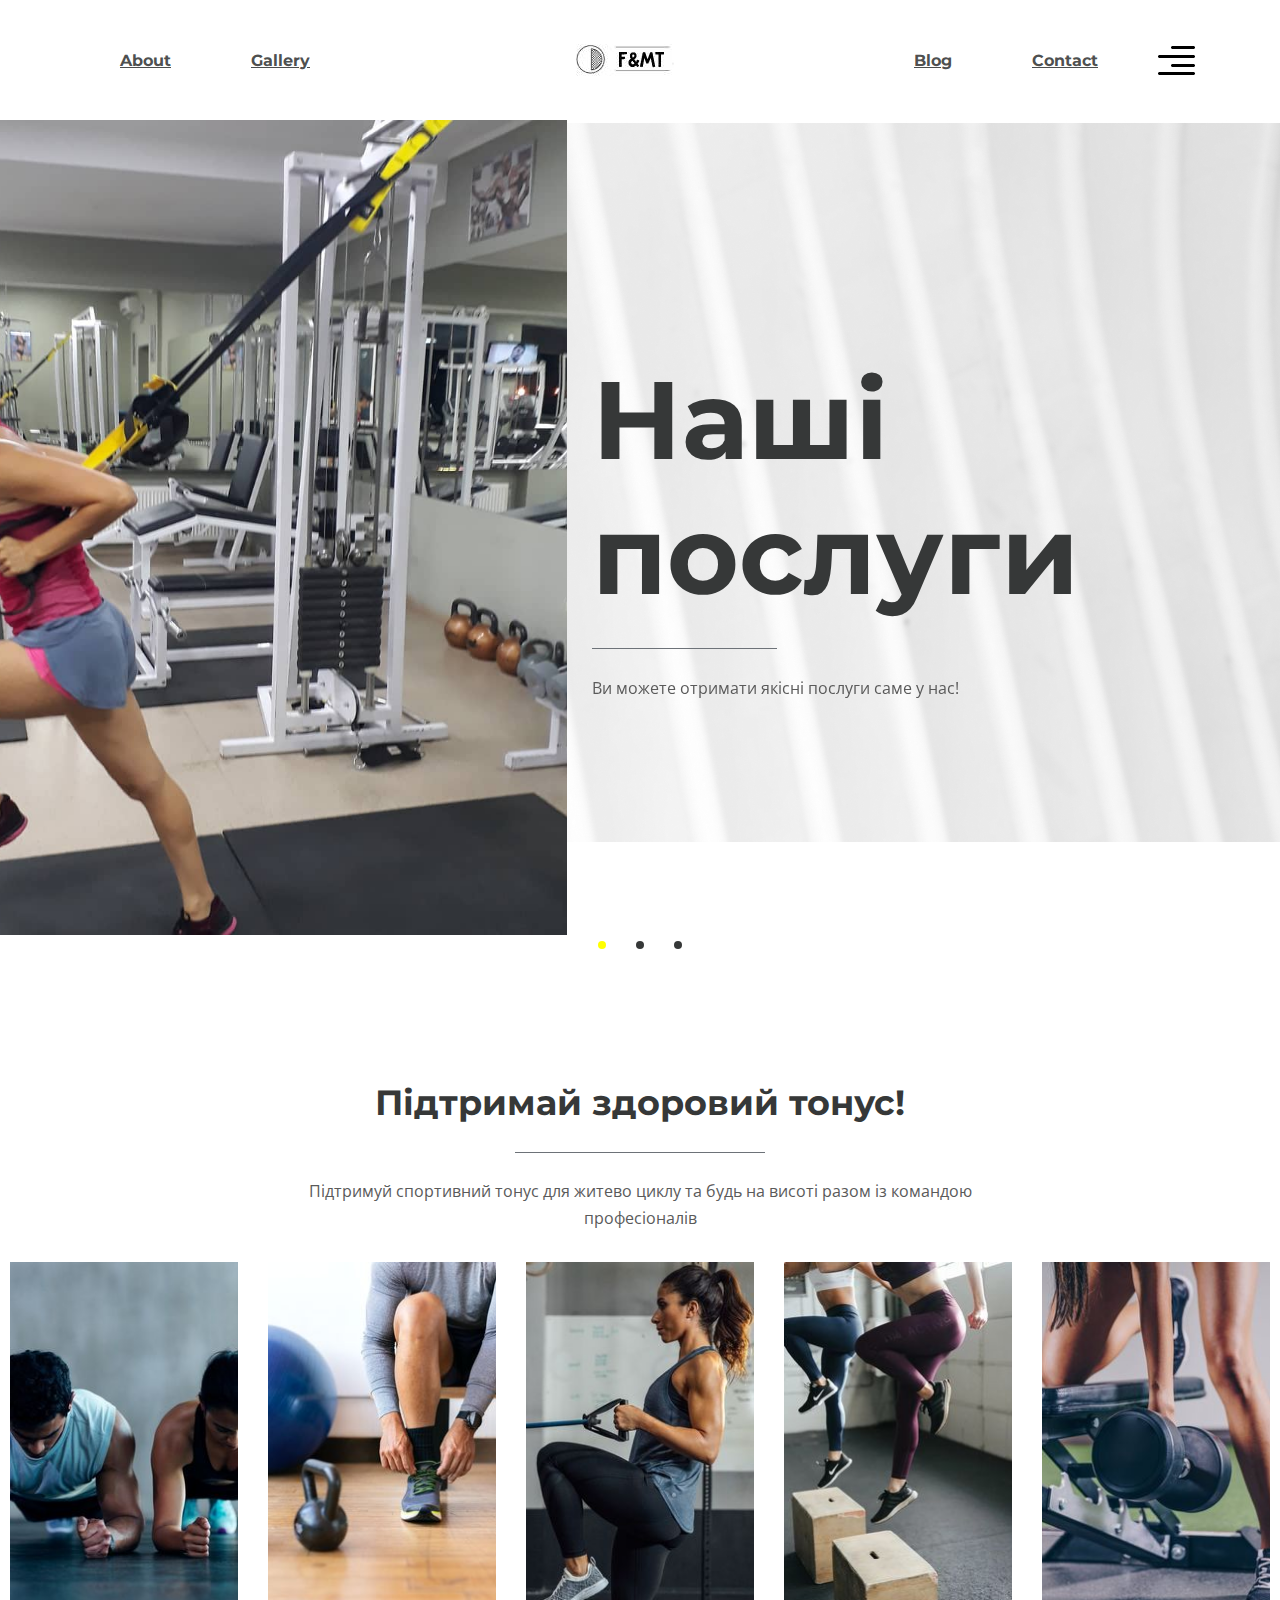
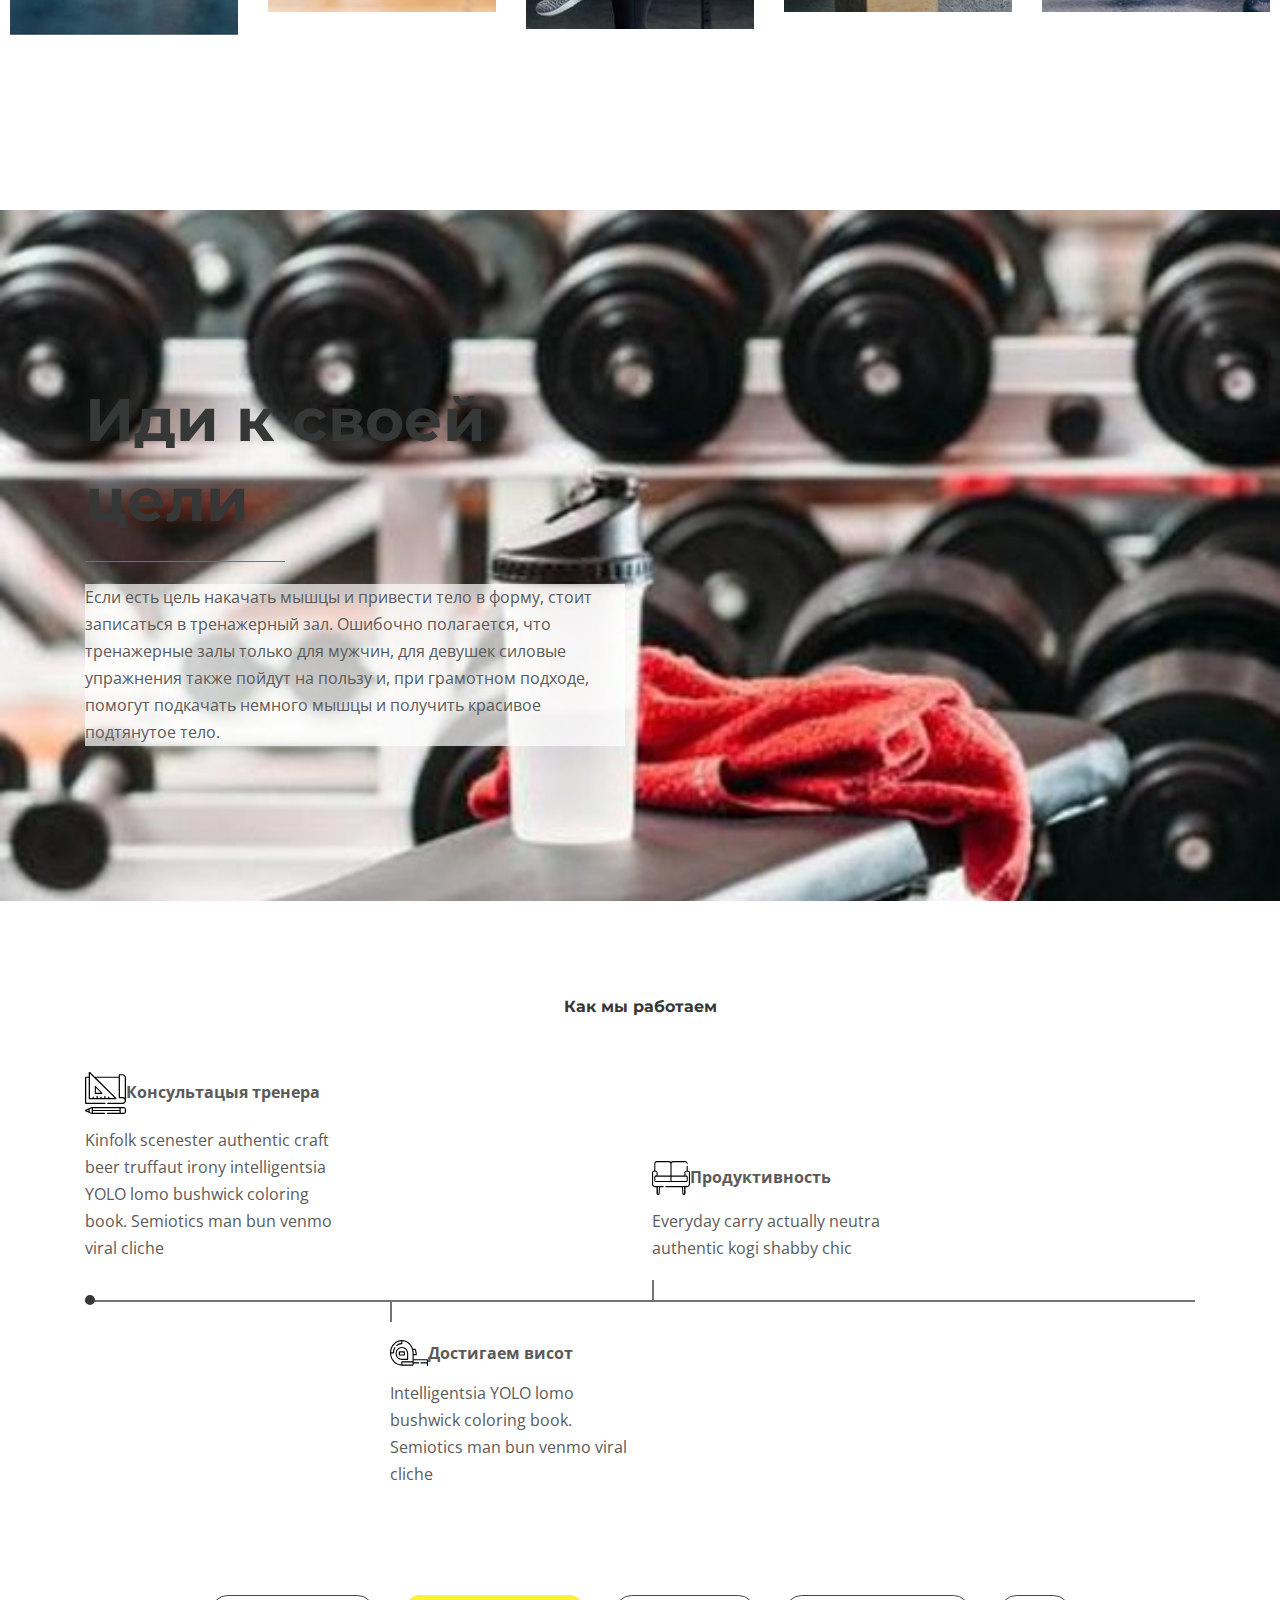
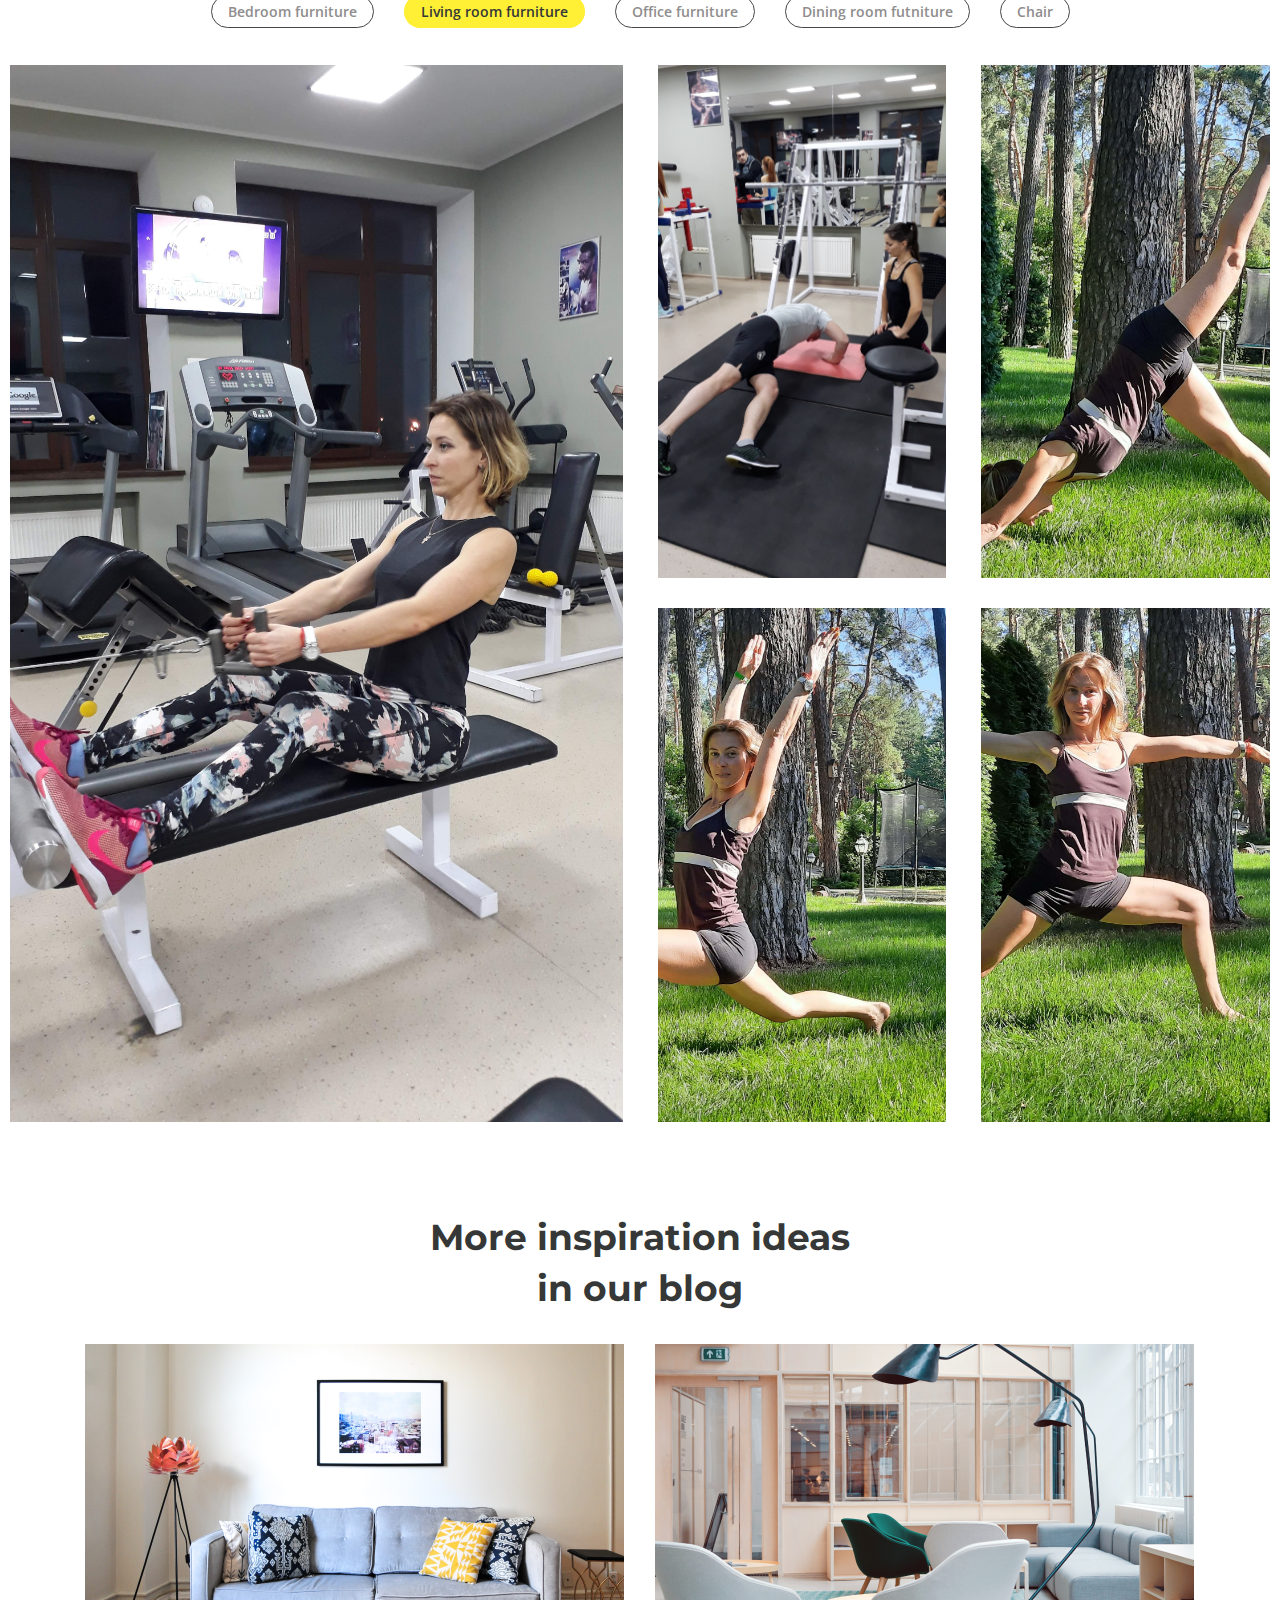
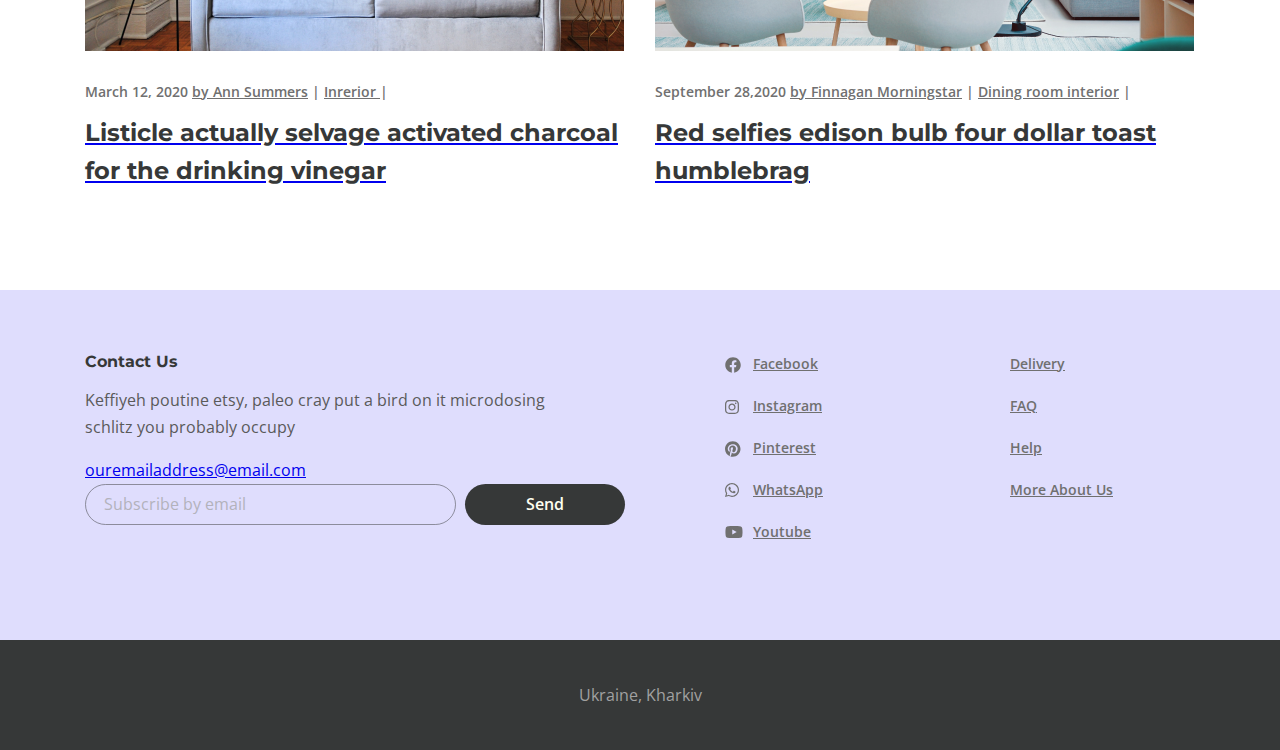
<file: index.html>
<!DOCTYPE html>
<html lang="en">

<head>
  <meta charset="UTF-8">
  <meta name="viewport" content="width=device-width, initial-scale=1.0">
  <title>Document</title>
  <link rel="preconnect" href="https://fonts.googleapis.com">
<link rel="preconnect" href="https://fonts.gstatic.com" crossorigin>
<link href="https://fonts.googleapis.com/css2?family=Montserrat:wght@700&family=Open+Sans&display=swap" rel="stylesheet"> 

<link href="https://fonts.googleapis.com/css2?family=Montserrat:wght@700&family=Open+Sans:ital,wght@0,400;0,600&;1,300&display=swap" rel="stylesheet">
  <link rel="stylesheet" href="css/style.min.css">
</head>

<body>
  <div class="wrapper">
  <header class="header">
    <div class="container">
      <div class="header__inner">
        <nav class="menu">
          <ul class="menu__list">
            <li class="menu__list-item">
              <a class="menu__list-link" href="about.html">About</a>
            </li>
            <li class="menu__list-item">
              <a class="menu__list-link" href="gallery.html">Gallery</a>
            </li>
          </ul>
        </nav>
        <a href="#" class="logo">
          <img src="images/logo.jpg" alt="logo">
        </a>

        <nav class="menu">
          <ul class="menu__list">
            <li class="menu__list-item">
              <a class="menu__list-link" href="blog-one.html">Blog</a>
            </li>
            <li class="menu__list-item">
              <a class="menu__list-link" href="contact.html">Contact</a>
            </li>
          </ul>
        </nav>
        <button class="header__btn">
          <img src="images/icon_menu.png" alt="">
        </button>
        <div class="rightside-menu rightside-menu--close">
          <button class="rightside-menu__close">
           <img src="images/close.svg" alt="">
          </button>
          <div class="rightside-menu__content">
            <a class="rightside-menu__logo" href="">
              <img src="images/logo-big.png" alt="logo">
            </a>
             <h4 class="rightside-menu__title">
              Furniture for life <!-- зам на укр-->
             </h4>
             <p class="rightside-menu__text">
              Sustainable hot chicken skateboard, dreamcatcher meggings actually squid. Slow-carb everyday carry +1 art party microdosing, put a bird on it brooklyn<!-- зам на укр-->
             </p>
             <img class="rightside-menu__images" src="images/content/rightside-img.jpg" alt="images">
          </div>
         

        </div>
      </div>
    </div>
  </header>
 
    <main class="main">
      <section class="top">
      
          <div class="top__inner">
            <div class="top__slider"> 

              <div class="top__slider-item">
                <img class="top__slider-img" src="images/content/slider-img-alipova.jpg" alt="images" width="400">
                <div class="top__slider-info">
                  <h2 class="top__slider-title">
                    Наші послуги
                  </h2>
                  <p class="top__slider-text">
                    Ви можете отримати якісні послуги саме у нас!
                  </p>
                </div>
              </div>
             

              <div class="top__slider-item">
                <img class="top__slider-img" src="images/content/slider-img-alipova.jpg" alt="images" width="400">
                <div class="top__slider-info">
                  <h2 class="top__slider-title">
                    Наші послуги
                  </h2>
                  <p class="top__slider-text">
                    Ви можете отримати якісні послуги саме у нас!
                  </p>
              </div>
            </div>

              <div class="top__slider-item">
                <img class="top__slider-img" src="images/content/slider-img-kover.jpg" alt="images" width="400">
                <div class="top__slider-info">
                  <h2 class="top__slider-title">
                    Наші послуги
                  </h2>
                  <p class="top__slider-text">
                    Ви можете отримати якісні послуги саме у нас!
                  </p>
              </div>

            </div>
          </div>
        </div>
      </section>
<section class="new-collection"> <!--zamena clasa-->
<div class="container-fluid">
  <h3 class="new-collection__title">
    Підтримай здоровий тонус!
  </h3>
<p class="new-collection__text">
  Підтримуй спортивний тонус для  житево циклу та будь на висоті разом із  командою професіоналів
</p>
<div class="collection">
  <a class="collection__item" href="#">
    <img  class="collection__images" src="images/content/collection-1.jpg" alt="">
    <div class="collection__info">
      <h6 class="collection__info-title">
текст
      </h6>
      <p class="collection__info-text">
текст
      </p>
    </div>
  </a>
  <a class="collection__item" href="#">
    <img  class="collection__images" src="images/content/collection-2.jpg" alt="">
    <div class="collection__info">
      <h6 class="collection__info-title">
текст
      </h6>
      <p class="collection__info-text">
текст
      </p>
    </div>
  </a>
  <a class="collection__item" href="#">
    <img  class="collection__images" src="images/content/collection-3.jpg" alt="">
    <div class="collection__info">
      <h6 class="collection__info-title">
текст
      </h6>
      <p class="collection__info-text">
текст
      </p>
    </div>
  </a>
  <a class="collection__item" href="#">
    <img  class="collection__images" src="images/content/collection-4.jpg" alt="">
    <div class="collection__info">
      <h6 class="collection__info-title">
текст
      </h6>
      <p class="collection__info-text">
текст
      </p>
    </div>
  </a>
  <a class="collection__item" href="#">
    <img  class="collection__images" src="images/content/collection-5.jpg" alt="">
    <div class="collection__info">
      <h6 class="collection__info-title">
текст
      </h6>
      <p class="collection__info-text">
текст
      </p>
    </div>
  </a>
</div>
</div>
</section>
<section class="decor">
  <div class="container">
   
    <h2 class="decor__title">
      Иди к своей <br> цели
    </h2>
    <p class="decor__text">
      Если есть цель накачать мышцы и привести тело в форму, стоит записаться в тренажерный зал. Ошибочно полагается, что тренажерные залы только для мужчин, для девушек силовые упражнения также пойдут на пользу и, при грамотном подходе, помогут подкачать немного мышцы и получить красивое подтянутое тело.
    </p>
  </div>
</section>
<section class="works-path"><!--блок убрать для спорт сайта-->
  <div class="container">
    <h3 class="works-path__title">
      Как мы работаем
    </h3>
    <div class="works-path__items">
      <div class="works-path__items-box">
        <div class="works-path__item works-path__item--consultation">
          <img  class="works-path__item-img" src="images/graphic-tool.svg" alt="icon">
          <h6 class="works-path__item-title">
            Консультацыя тренера
          </h6>
          <p class="works-path__item-text">
            Kinfolk scenester authentic craft beer truffaut irony intelligentsia YOLO lomo bushwick coloring book. Semiotics man bun venmo viral cliche
          </p>
        </div>
        <div class="works-path__item works-path__item--production">
          <img  class="works-path__item-img" src="images/sofa.svg" alt="icon">
          <h6 class="works-path__item-title">
            Продуктивность 
          </h6>
          <p class="works-path__item-text">
            Everyday carry actually neutra authentic kogi shabby chic
          </p>
        </div>
      </div>
      <div class="works-path__item works-path__item--measuring">
        <img  class="works-path__item-img" src="images/ruletka.svg" alt="icon">
        <h6 class="works-path__item-title">
          Достигаем висот
        </h6>
        <p class="works-path__item-text">
          Intelligentsia YOLO lomo bushwick coloring book. Semiotics man bun venmo viral cliche
        </p>
      </div>
    </div>
  </div>
</section>
<div class="gallery">
  <div class="container-fluid">
    <div class="gallery__buttons">
<buttom class="gallery__btn" data-filter=".bedroom">Bedroom furniture</buttom>
<buttom class="gallery__btn" data-filter=".living">Living room furniture</buttom>
<buttom class="gallery__btn" data-filter=".office">Office furniture</buttom>
<buttom class="gallery__btn" data-filter=".dining">Dining room futniture</buttom>
<buttom class="gallery__btn" data-filter=".chair">Chair</buttom>
    </div>
    <div class="gallery__inner">
      
      <div class="gallery__items mix bedroom">
        <a  class="gallery__item" href="">
          <img src="images/gallery/dev1.jpg" alt="images" >
        </a>
        <a  class="gallery__item" href="">
          <img src="images/gallery/dev2.jpg" alt="images">
        </a>
        <a  class="gallery__item" href="">
          <img src="images/gallery/dev3.jpg" alt="images" >
        </a>
        <a  class="gallery__item" href="">
          <img src="images/gallery/dev4.jpg" alt="images" >
        </a>
        <a  class="gallery__item" href="">
          <img src="images/gallery/dev5.jpg" alt="images">
        </a>
      </div>

      <div class="gallery__items mix living">
        <a  class="gallery__item" href="">
          <img src="images/gallery/dev1.jpg" alt="images" width="400" height="400">
        </a>
        <a  class="gallery__item" href="">
          <img src="images/gallery/dev2.jpg" alt="images" width="400" height="400">
        </a>
        <a  class="gallery__item" href="">
          <img src="images/gallery/dev3.jpg" alt="images" width="400" height="400">
        </a>
        <a  class="gallery__item" href="">
          <img src="images/gallery/dev4.jpg" alt="images" width="400" height="400">
        </a>
        <a  class="gallery__item" href="">
          <img src="images/gallery/dev5.jpg" alt="images" width="400" height="400">
        </a>
      </div>

      <div class="gallery__items mix office">
        <a  class="gallery__item" href="">
          <img src="images/gallery/dev1.jpg" alt="images"  width="400" height="400">
        </a>
        <a  class="gallery__item" href="">
          <img src="images/gallery/dev2.jpg" alt="images" width="400" height="400" >
        </a>
        <a  class="gallery__item" href="">
          <img src="images/gallery/dev3.jpg" alt="images" width="400" height="400 ">
        </a>
        <a  class="gallery__item" href="">
          <img src="images/gallery/dev4.jpg" alt="images" width="400" height="400 ">
        </a>
        <a  class="gallery__item" href="">
          <img src="images/gallery/dev5.jpg" alt="images" width="400" height="400">
        </a>
      </div>

      <div class="gallery__items mix dining">
        <a  class="gallery__item" href="">
          <img src="images/gallery/dev1.jpg" alt="images" width="400" height="400">
        </a>
        <a  class="gallery__item" href="">
          <img src="images/gallery/dev2.jpg" alt="images" width="400" height="400">
        </a>
        <a  class="gallery__item" href="">
          <img src="images/gallery/dev3.jpg" alt="images" width="400" height="400">
        </a>
        <a  class="gallery__item" href="">
          <img src="images/gallery/dev4.jpg" alt="images" width="400" height="400">
        </a>
        <a  class="gallery__item" href="">
          <img src="images/gallery/dev5.jpg" alt="images" width="400" height="400">
        </a>
      </div>

      <div class="gallery__items mix chair">
        <a  class="gallery__item" href="">
          <img src="images/gallery/dev1.jpg" alt="images" width="400" height="400">
        </a>
        <a  class="gallery__item" href="">
          <img src="images/gallery/dev2.jpg" alt="images" width="400" height="400">
        </a>
        <a  class="gallery__item" href="">
          <img src="images/gallery/dev3.jpg" alt="images" width="400" height="400">
        </a>
        <a  class="gallery__item" href="">
          <img src="images/gallery/dev4.jpg" alt="images" width="400" height="400">
        </a>
        <a  class="gallery__item" href="">
          <img src="images/gallery/dev5.jpg" alt="images" width="400" height="400">
        </a>
      </div>
    </div>
  </div>
</div>
<section class="blog-box">
  <div class="container">
    <h3 class="blog-box__title">
      More inspiration ideas in our blog
    </h3>
    <div class="blog-box__items">
      <div class="blog-box__item">
        <a  class="blog-box__img-link" href="#">
          <img class="blog-box__img" src="images/blog/1.png" alt="">
        </a>
        <div class="blog-box__links">
        
<span class="blog-box__date">
  March 12, 2020 
</span>
<a class="blog-box__author" href="">by Ann Summers</a> | 
<a class="blog-box__theme" href="">Inrerior </a> | 
        </div>
        <a class="blog-box__item-titlelink" href="#">
          <h4 class="blog-box__item-title">
            Listicle actually selvage activated charcoal for the drinking vinegar 
          </h4>
        </a>
      </div>
      <div class="blog-box__item">
<a  class="blog-box__img-link" href="#">
  <img class="blog-box__img" src="images/blog/2.png" alt="">
</a>
<div class="blog-box__links">  
  <span class="blog-box__date">
    September 28,2020
  </span>
<a class="blog-box__author" href="">by Finnagan Morningstar</a> |
<a class="blog-box__theme" href=""> Dining room interior</a>  |
</div>
<a class="blog-box__item-titlelink" href="#">
  <h4 class="blog-box__item-title">
    Red selfies edison bulb four dollar toast humblebrag
  </h4>
</a>

      </div>
    </div>
  </div>

</section>
    </main>
    
    <footer class="footer"></footer>
    <div class="footer__content">
      <div class="container">
        <div class="footer__inner">
          <div class="footer__info">
            <h6 class="footer__info-title">
              Contact Us
            </h6>
            <p class="footer__info-text">
              Keffiyeh poutine etsy, paleo cray put a bird on it microdosing schlitz you probably occupy

            </p>
            <a class="footer__info-email" href="mailto:ouremailaddress@email.com" >
              ouremailaddress@email.com
            </a>
            <form class="footer__form">
              <input class="footer__form-input"type="email" placeholder="Subscribe by email">
              <button class="footer__form-button" type="submit">
Send
              </button>
            </form>
          </div>
          <ul class="footer__social">
            <li class="footer__social-item"><a class="footer__social-link footer__social-link--favebook" href="#">
              Facebook
            </a></li>
            <li class="footer__social-item"><a class="footer__social-link footer__social-link--instagram" href="#">
              Instagram
            </a></li>
            <li class="footer__social-item"><a class="footer__social-link footer__social-link--pinterest" href="#">
              Pinterest
            </a></li>
            <li class="footer__social-item"><a class="footer__social-link footer__social-link--whatsapp" href="#">
              WhatsApp
            </a></li>
            <li class="footer__social-item"><a class="footer__social-link footer__social-link--youtube" href="#">
              Youtube
            </a></li>
          </ul>

          <nav class="footer__menu">
            <ul class="footer__menu-list">
              <li class="footer__menu-item">
                <a class="footer__menu-link" href="#">
                  Delivery
                </a></li>
              <li class="footer__menu-item">
                <a class="footer__menu-link" href="#">
                  FAQ
                </a></li>
              <li class="footer__menu-item">
                <a class="footer__menu-link" href="#">
                  Help
                </a></li>
              <li class="footer__menu-item">
                <a class="footer__menu-link" href="#">
                  More About Us
                </a></li>
            </ul>
          </nav>
        </div>
      </div>
    </div>
    <div class="footer__copyright">
      <div class="container">
        <p>
          Ukraine, Kharkiv
        </p>
      </div>
    </div>
  </div>



  <script src="js/main.min.js"></script>
</body>

</html>
</file>
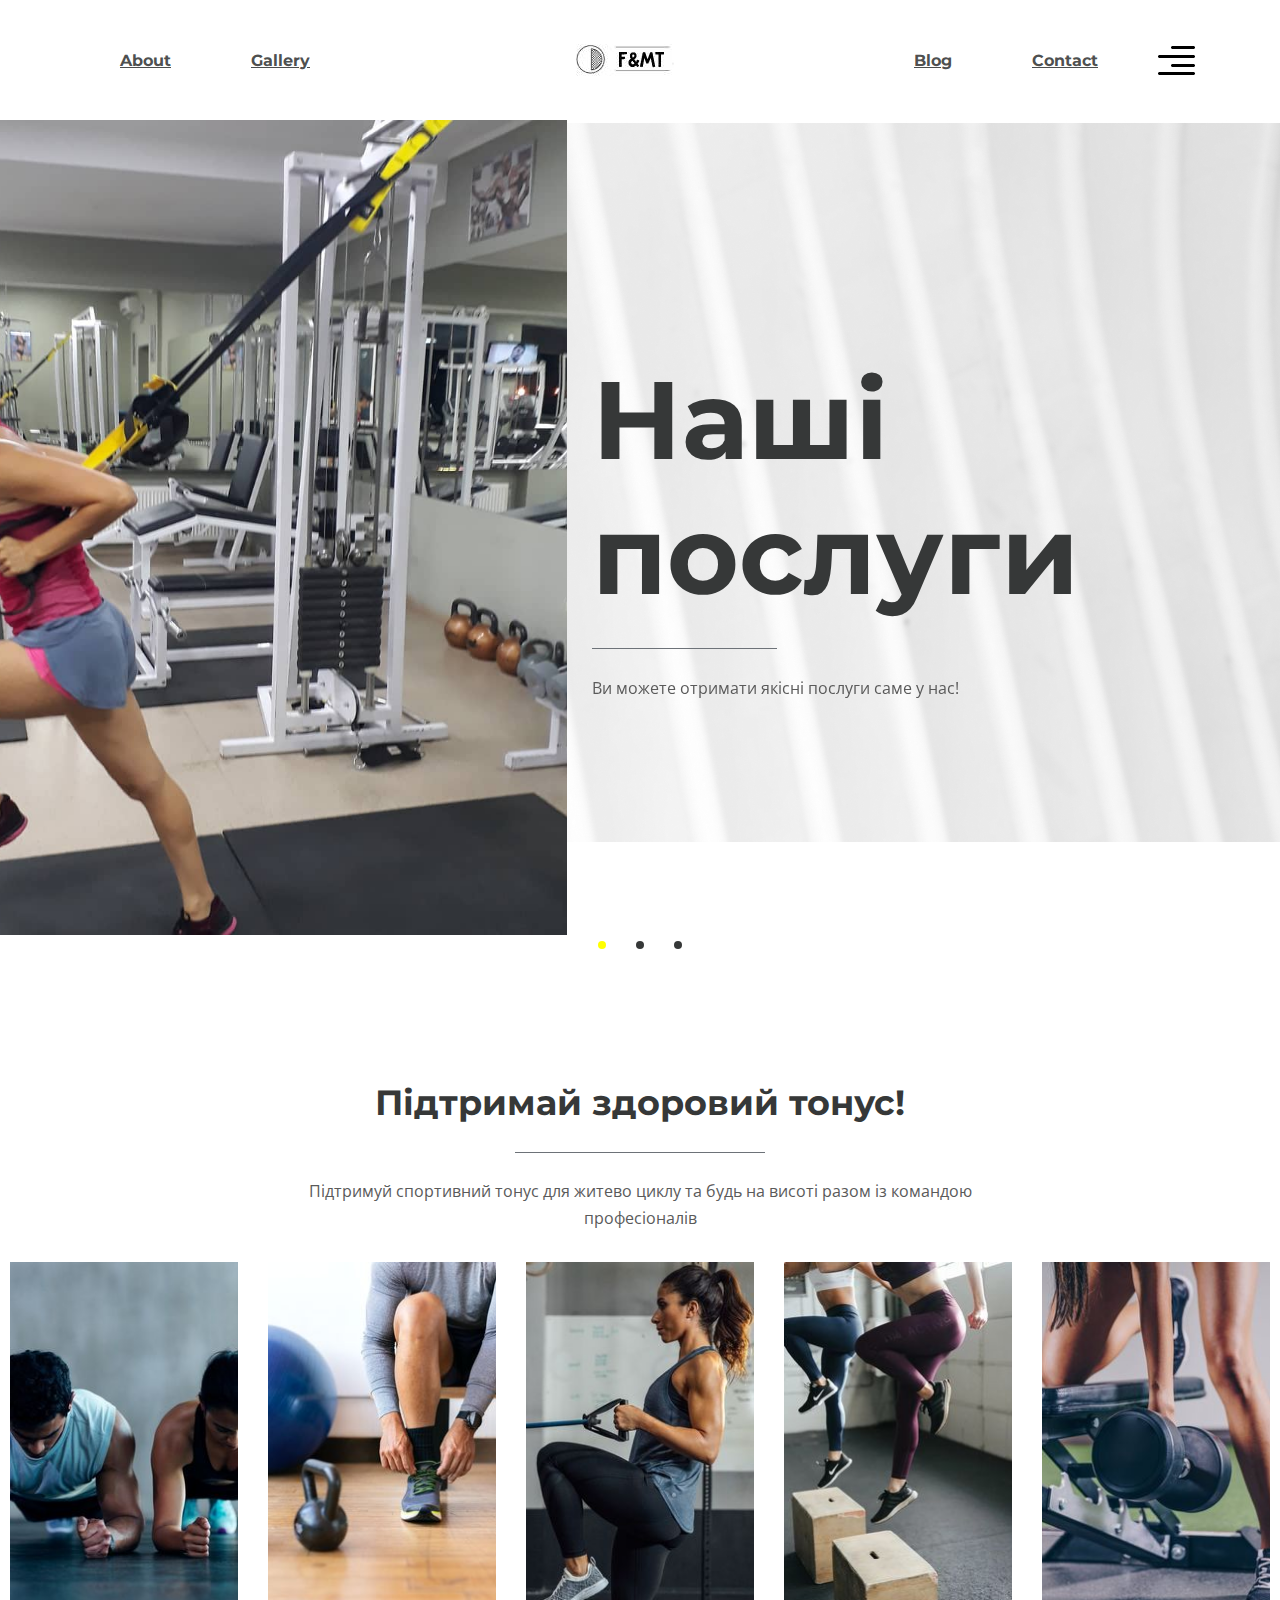
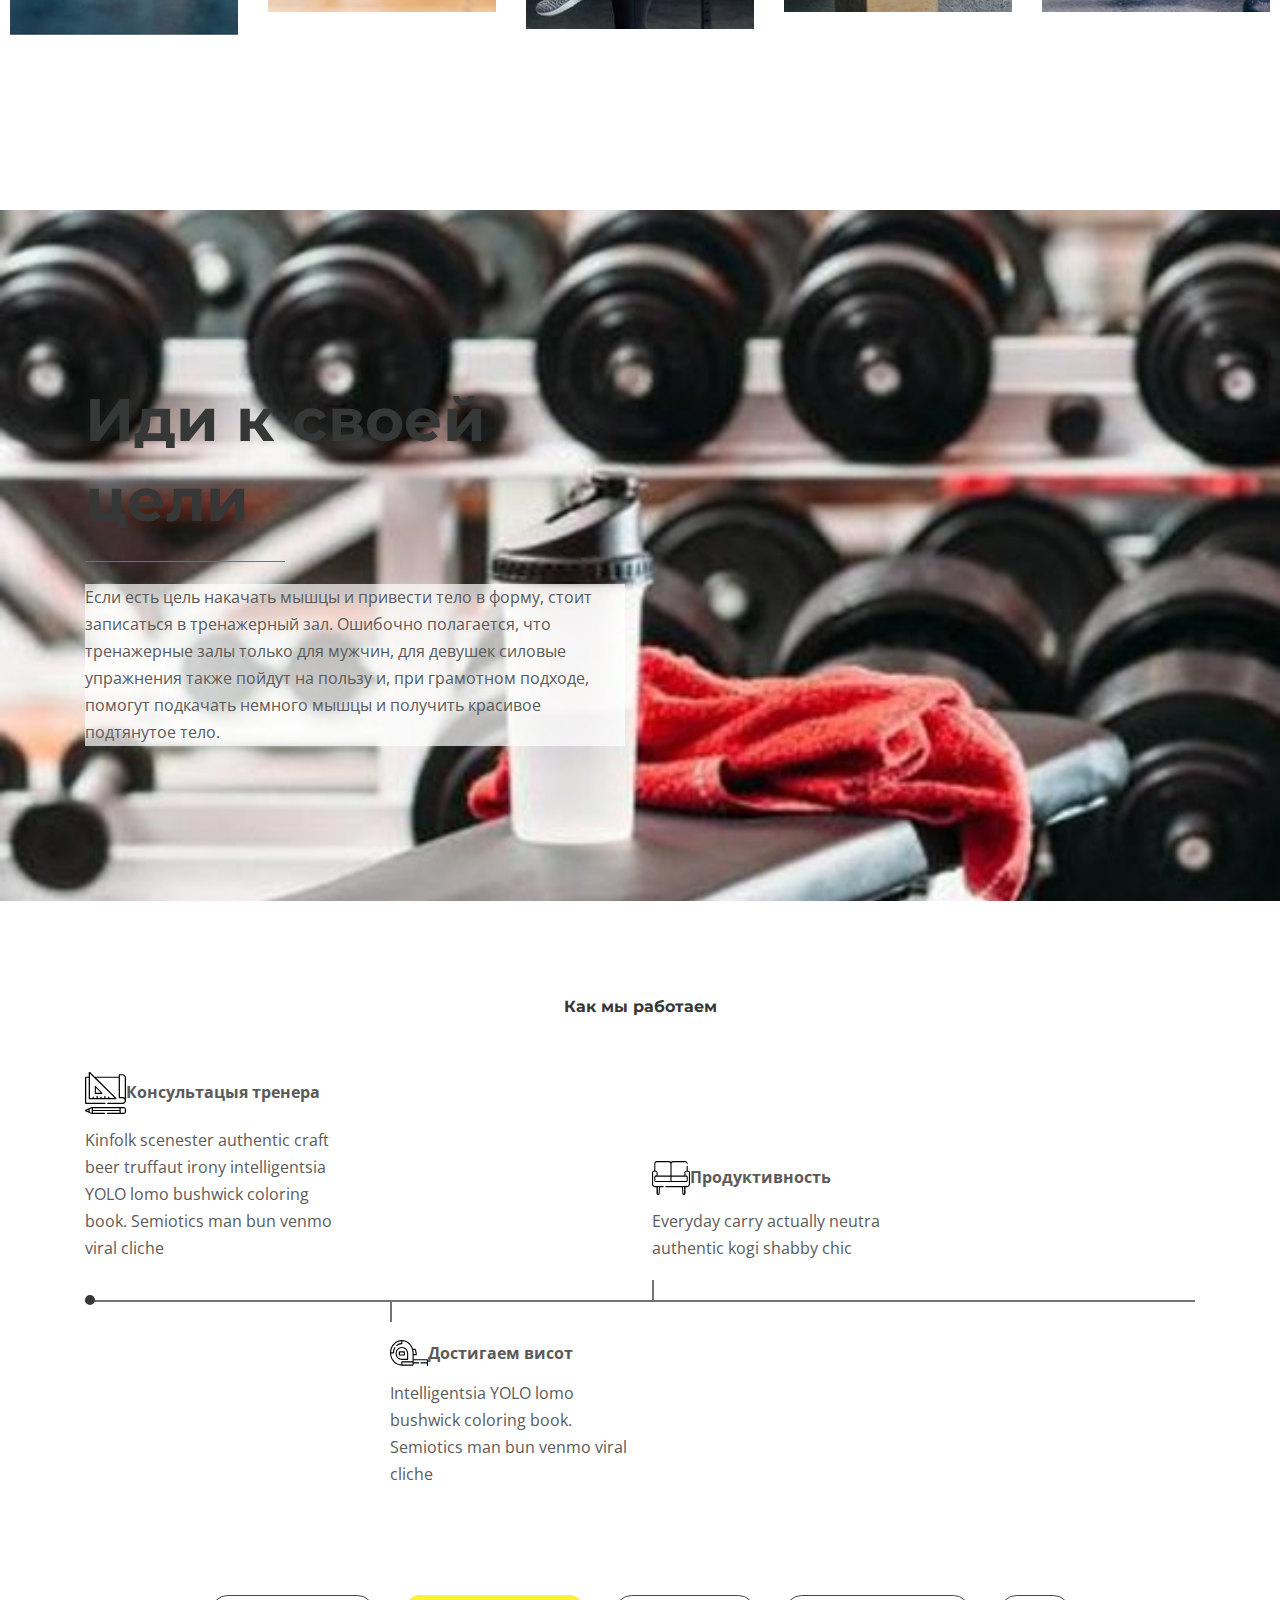
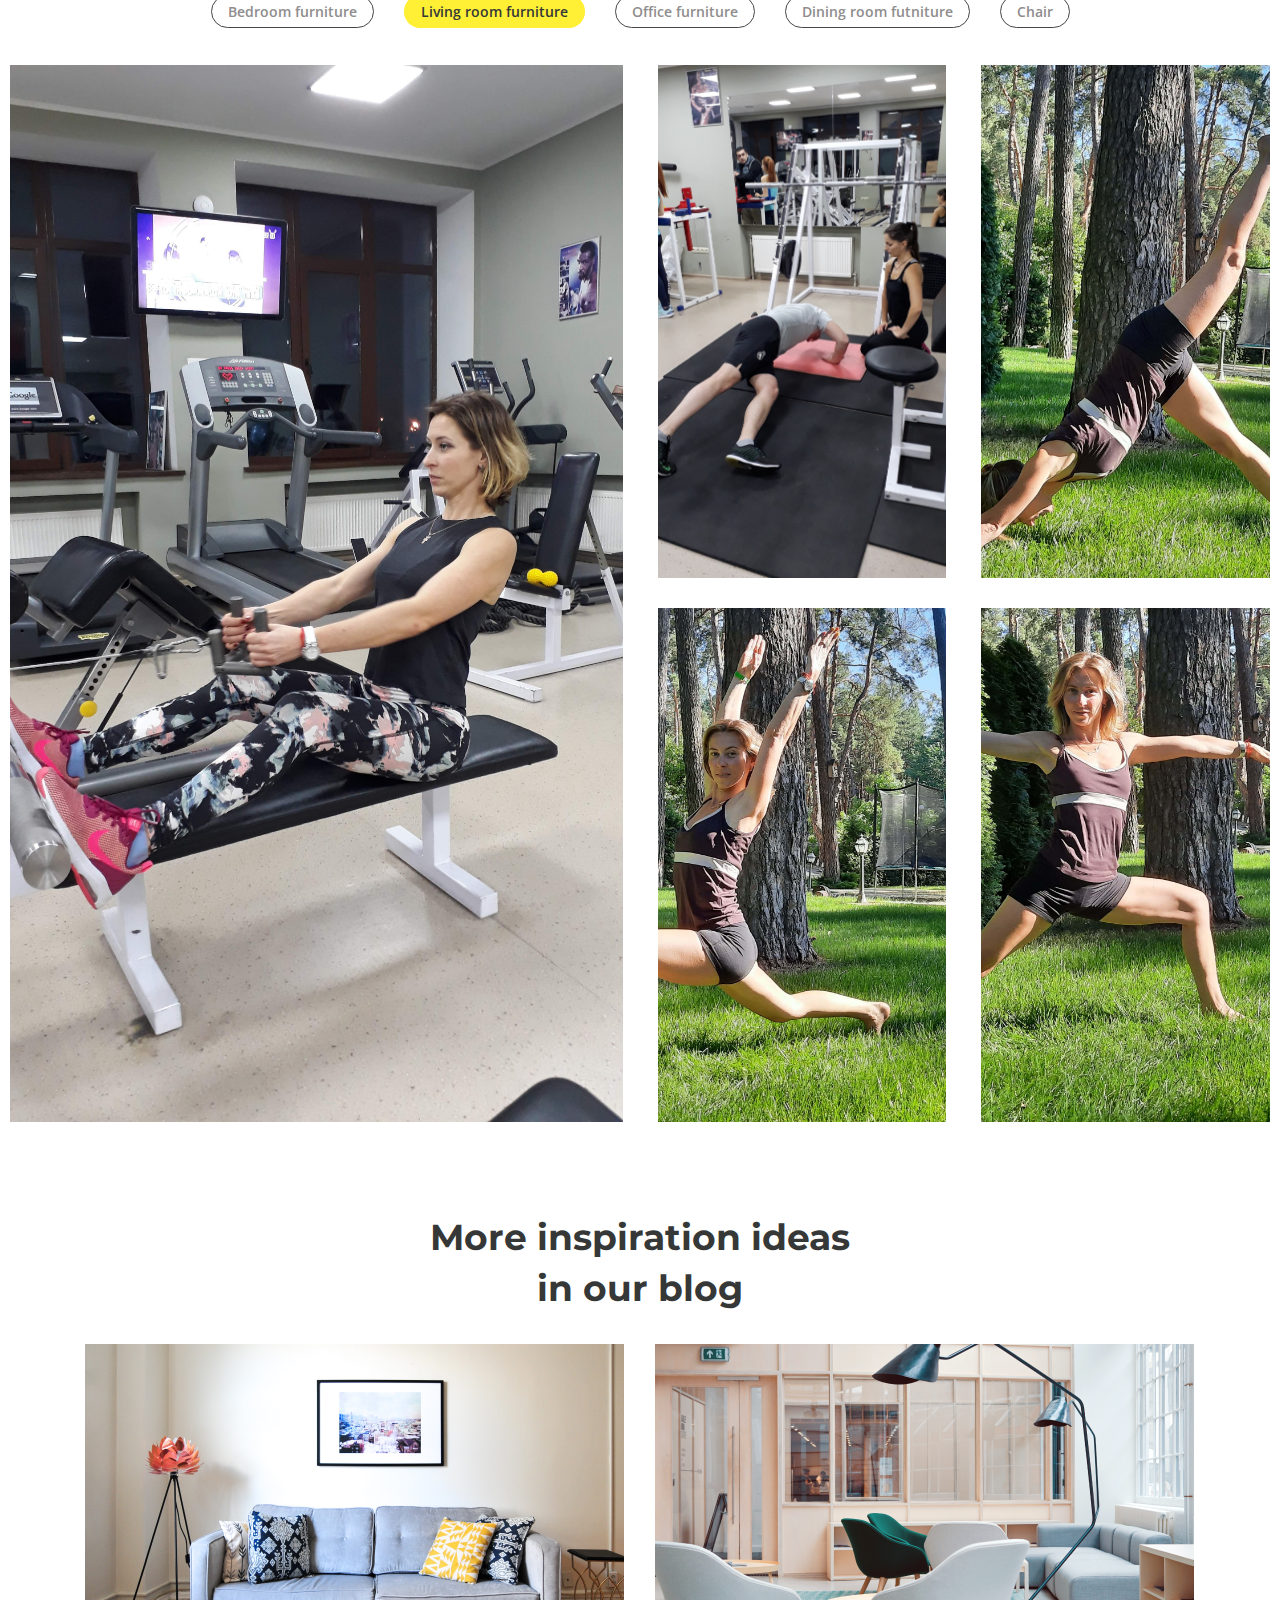
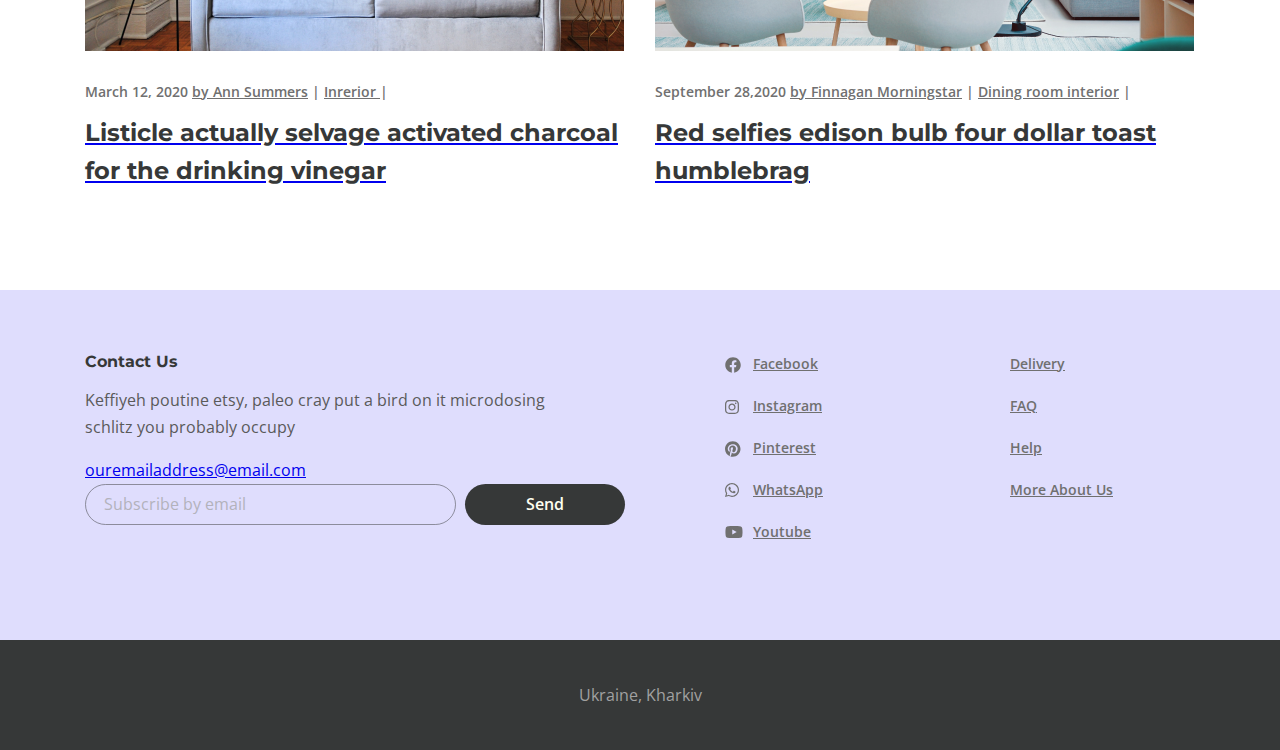
<file: app/index.html>
<!DOCTYPE html>
<html lang="en">

<head>
  <meta charset="UTF-8">
  <meta name="viewport" content="width=device-width, initial-scale=1.0">
  <title>Document</title>
  <link rel="preconnect" href="https://fonts.googleapis.com">
<link rel="preconnect" href="https://fonts.gstatic.com" crossorigin>
<link href="https://fonts.googleapis.com/css2?family=Montserrat:wght@700&family=Open+Sans&display=swap" rel="stylesheet"> 

<link href="https://fonts.googleapis.com/css2?family=Montserrat:wght@700&family=Open+Sans:ital,wght@0,400;0,600&;1,300&display=swap" rel="stylesheet">
  <link rel="stylesheet" href="css/style.min.css">
</head>

<body>
  <div class="wrapper">
  <header class="header">
    <div class="container">
      <div class="header__inner">
        <nav class="menu">
          <ul class="menu__list">
            <li class="menu__list-item">
              <a class="menu__list-link" href="about.html">About</a>
            </li>
            <li class="menu__list-item">
              <a class="menu__list-link" href="gallery.html">Gallery</a>
            </li>
          </ul>
        </nav>
        <a href="#" class="logo">
          <img src="images/logo.jpg" alt="logo">
        </a>

        <nav class="menu">
          <ul class="menu__list">
            <li class="menu__list-item">
              <a class="menu__list-link" href="blog-one.html">Blog</a>
            </li>
            <li class="menu__list-item">
              <a class="menu__list-link" href="contact.html">Contact</a>
            </li>
          </ul>
        </nav>
        <button class="header__btn">
          <img src="images/icon_menu.png" alt="">
        </button>
        <div class="rightside-menu rightside-menu--close">
          <button class="rightside-menu__close">
           <img src="images/close.svg" alt="">
          </button>
          <div class="rightside-menu__content">
            <a class="rightside-menu__logo" href="">
              <img src="images/logo-big.png" alt="logo">
            </a>
             <h4 class="rightside-menu__title">
              Furniture for life <!-- зам на укр-->
             </h4>
             <p class="rightside-menu__text">
              Sustainable hot chicken skateboard, dreamcatcher meggings actually squid. Slow-carb everyday carry +1 art party microdosing, put a bird on it brooklyn<!-- зам на укр-->
             </p>
             <img class="rightside-menu__images" src="images/content/rightside-img.jpg" alt="images">
          </div>
         

        </div>
      </div>
    </div>
  </header>
 
    <main class="main">
      <section class="top">
      
          <div class="top__inner">
            <div class="top__slider"> 

              <div class="top__slider-item">
                <img class="top__slider-img" src="images/content/slider-img-alipova.jpg" alt="images" width="400">
                <div class="top__slider-info">
                  <h2 class="top__slider-title">
                    Наші послуги
                  </h2>
                  <p class="top__slider-text">
                    Ви можете отримати якісні послуги саме у нас!
                  </p>
                </div>
              </div>
             

              <div class="top__slider-item">
                <img class="top__slider-img" src="images/content/slider-img-alipova.jpg" alt="images" width="400">
                <div class="top__slider-info">
                  <h2 class="top__slider-title">
                    Наші послуги
                  </h2>
                  <p class="top__slider-text">
                    Ви можете отримати якісні послуги саме у нас!
                  </p>
              </div>
            </div>

              <div class="top__slider-item">
                <img class="top__slider-img" src="images/content/slider-img-kover.jpg" alt="images" width="400">
                <div class="top__slider-info">
                  <h2 class="top__slider-title">
                    Наші послуги
                  </h2>
                  <p class="top__slider-text">
                    Ви можете отримати якісні послуги саме у нас!
                  </p>
              </div>

            </div>
          </div>
        </div>
      </section>
<section class="new-collection"> <!--zamena clasa-->
<div class="container-fluid">
  <h3 class="new-collection__title">
    Підтримай здоровий тонус!
  </h3>
<p class="new-collection__text">
  Підтримуй спортивний тонус для  житево циклу та будь на висоті разом із  командою професіоналів
</p>
<div class="collection">
  <a class="collection__item" href="#">
    <img  class="collection__images" src="images/content/collection-1.jpg" alt="">
    <div class="collection__info">
      <h6 class="collection__info-title">
текст
      </h6>
      <p class="collection__info-text">
текст
      </p>
    </div>
  </a>
  <a class="collection__item" href="#">
    <img  class="collection__images" src="images/content/collection-2.jpg" alt="">
    <div class="collection__info">
      <h6 class="collection__info-title">
текст
      </h6>
      <p class="collection__info-text">
текст
      </p>
    </div>
  </a>
  <a class="collection__item" href="#">
    <img  class="collection__images" src="images/content/collection-3.jpg" alt="">
    <div class="collection__info">
      <h6 class="collection__info-title">
текст
      </h6>
      <p class="collection__info-text">
текст
      </p>
    </div>
  </a>
  <a class="collection__item" href="#">
    <img  class="collection__images" src="images/content/collection-4.jpg" alt="">
    <div class="collection__info">
      <h6 class="collection__info-title">
текст
      </h6>
      <p class="collection__info-text">
текст
      </p>
    </div>
  </a>
  <a class="collection__item" href="#">
    <img  class="collection__images" src="images/content/collection-5.jpg" alt="">
    <div class="collection__info">
      <h6 class="collection__info-title">
текст
      </h6>
      <p class="collection__info-text">
текст
      </p>
    </div>
  </a>
</div>
</div>
</section>
<section class="decor">
  <div class="container">
   
    <h2 class="decor__title">
      Иди к своей <br> цели
    </h2>
    <p class="decor__text">
      Если есть цель накачать мышцы и привести тело в форму, стоит записаться в тренажерный зал. Ошибочно полагается, что тренажерные залы только для мужчин, для девушек силовые упражнения также пойдут на пользу и, при грамотном подходе, помогут подкачать немного мышцы и получить красивое подтянутое тело.
    </p>
  </div>
</section>
<section class="works-path"><!--блок убрать для спорт сайта-->
  <div class="container">
    <h3 class="works-path__title">
      Как мы работаем
    </h3>
    <div class="works-path__items">
      <div class="works-path__items-box">
        <div class="works-path__item works-path__item--consultation">
          <img  class="works-path__item-img" src="images/graphic-tool.svg" alt="icon">
          <h6 class="works-path__item-title">
            Консультацыя тренера
          </h6>
          <p class="works-path__item-text">
            Kinfolk scenester authentic craft beer truffaut irony intelligentsia YOLO lomo bushwick coloring book. Semiotics man bun venmo viral cliche
          </p>
        </div>
        <div class="works-path__item works-path__item--production">
          <img  class="works-path__item-img" src="images/sofa.svg" alt="icon">
          <h6 class="works-path__item-title">
            Продуктивность 
          </h6>
          <p class="works-path__item-text">
            Everyday carry actually neutra authentic kogi shabby chic
          </p>
        </div>
      </div>
      <div class="works-path__item works-path__item--measuring">
        <img  class="works-path__item-img" src="images/ruletka.svg" alt="icon">
        <h6 class="works-path__item-title">
          Достигаем висот
        </h6>
        <p class="works-path__item-text">
          Intelligentsia YOLO lomo bushwick coloring book. Semiotics man bun venmo viral cliche
        </p>
      </div>
    </div>
  </div>
</section>
<div class="gallery">
  <div class="container-fluid">
    <div class="gallery__buttons">
<buttom class="gallery__btn" data-filter=".bedroom">Bedroom furniture</buttom>
<buttom class="gallery__btn" data-filter=".living">Living room furniture</buttom>
<buttom class="gallery__btn" data-filter=".office">Office furniture</buttom>
<buttom class="gallery__btn" data-filter=".dining">Dining room futniture</buttom>
<buttom class="gallery__btn" data-filter=".chair">Chair</buttom>
    </div>
    <div class="gallery__inner">
      
      <div class="gallery__items mix bedroom">
        <a  class="gallery__item" href="">
          <img src="images/gallery/dev1.jpg" alt="images" >
        </a>
        <a  class="gallery__item" href="">
          <img src="images/gallery/dev2.jpg" alt="images">
        </a>
        <a  class="gallery__item" href="">
          <img src="images/gallery/dev3.jpg" alt="images" >
        </a>
        <a  class="gallery__item" href="">
          <img src="images/gallery/dev4.jpg" alt="images" >
        </a>
        <a  class="gallery__item" href="">
          <img src="images/gallery/dev5.jpg" alt="images">
        </a>
      </div>

      <div class="gallery__items mix living">
        <a  class="gallery__item" href="">
          <img src="images/gallery/dev1.jpg" alt="images" width="400" height="400">
        </a>
        <a  class="gallery__item" href="">
          <img src="images/gallery/dev2.jpg" alt="images" width="400" height="400">
        </a>
        <a  class="gallery__item" href="">
          <img src="images/gallery/dev3.jpg" alt="images" width="400" height="400">
        </a>
        <a  class="gallery__item" href="">
          <img src="images/gallery/dev4.jpg" alt="images" width="400" height="400">
        </a>
        <a  class="gallery__item" href="">
          <img src="images/gallery/dev5.jpg" alt="images" width="400" height="400">
        </a>
      </div>

      <div class="gallery__items mix office">
        <a  class="gallery__item" href="">
          <img src="images/gallery/dev1.jpg" alt="images"  width="400" height="400">
        </a>
        <a  class="gallery__item" href="">
          <img src="images/gallery/dev2.jpg" alt="images" width="400" height="400" >
        </a>
        <a  class="gallery__item" href="">
          <img src="images/gallery/dev3.jpg" alt="images" width="400" height="400 ">
        </a>
        <a  class="gallery__item" href="">
          <img src="images/gallery/dev4.jpg" alt="images" width="400" height="400 ">
        </a>
        <a  class="gallery__item" href="">
          <img src="images/gallery/dev5.jpg" alt="images" width="400" height="400">
        </a>
      </div>

      <div class="gallery__items mix dining">
        <a  class="gallery__item" href="">
          <img src="images/gallery/dev1.jpg" alt="images" width="400" height="400">
        </a>
        <a  class="gallery__item" href="">
          <img src="images/gallery/dev2.jpg" alt="images" width="400" height="400">
        </a>
        <a  class="gallery__item" href="">
          <img src="images/gallery/dev3.jpg" alt="images" width="400" height="400">
        </a>
        <a  class="gallery__item" href="">
          <img src="images/gallery/dev4.jpg" alt="images" width="400" height="400">
        </a>
        <a  class="gallery__item" href="">
          <img src="images/gallery/dev5.jpg" alt="images" width="400" height="400">
        </a>
      </div>

      <div class="gallery__items mix chair">
        <a  class="gallery__item" href="">
          <img src="images/gallery/dev1.jpg" alt="images" width="400" height="400">
        </a>
        <a  class="gallery__item" href="">
          <img src="images/gallery/dev2.jpg" alt="images" width="400" height="400">
        </a>
        <a  class="gallery__item" href="">
          <img src="images/gallery/dev3.jpg" alt="images" width="400" height="400">
        </a>
        <a  class="gallery__item" href="">
          <img src="images/gallery/dev4.jpg" alt="images" width="400" height="400">
        </a>
        <a  class="gallery__item" href="">
          <img src="images/gallery/dev5.jpg" alt="images" width="400" height="400">
        </a>
      </div>
    </div>
  </div>
</div>
<section class="blog-box">
  <div class="container">
    <h3 class="blog-box__title">
      More inspiration ideas in our blog
    </h3>
    <div class="blog-box__items">
      <div class="blog-box__item">
        <a  class="blog-box__img-link" href="#">
          <img class="blog-box__img" src="images/blog/1.png" alt="">
        </a>
        <div class="blog-box__links">
        
<span class="blog-box__date">
  March 12, 2020 
</span>
<a class="blog-box__author" href="">by Ann Summers</a> | 
<a class="blog-box__theme" href="">Inrerior </a> | 
        </div>
        <a class="blog-box__item-titlelink" href="#">
          <h4 class="blog-box__item-title">
            Listicle actually selvage activated charcoal for the drinking vinegar 
          </h4>
        </a>
      </div>
      <div class="blog-box__item">
<a  class="blog-box__img-link" href="#">
  <img class="blog-box__img" src="images/blog/2.png" alt="">
</a>
<div class="blog-box__links">  
  <span class="blog-box__date">
    September 28,2020
  </span>
<a class="blog-box__author" href="">by Finnagan Morningstar</a> |
<a class="blog-box__theme" href=""> Dining room interior</a>  |
</div>
<a class="blog-box__item-titlelink" href="#">
  <h4 class="blog-box__item-title">
    Red selfies edison bulb four dollar toast humblebrag
  </h4>
</a>

      </div>
    </div>
  </div>

</section>
    </main>
    
    <footer class="footer"></footer>
    <div class="footer__content">
      <div class="container">
        <div class="footer__inner">
          <div class="footer__info">
            <h6 class="footer__info-title">
              Contact Us
            </h6>
            <p class="footer__info-text">
              Keffiyeh poutine etsy, paleo cray put a bird on it microdosing schlitz you probably occupy

            </p>
            <a class="footer__info-email" href="mailto:ouremailaddress@email.com" >
              ouremailaddress@email.com
            </a>
            <form class="footer__form">
              <input class="footer__form-input"type="email" placeholder="Subscribe by email">
              <button class="footer__form-button" type="submit">
Send
              </button>
            </form>
          </div>
          <ul class="footer__social">
            <li class="footer__social-item"><a class="footer__social-link footer__social-link--favebook" href="#">
              Facebook
            </a></li>
            <li class="footer__social-item"><a class="footer__social-link footer__social-link--instagram" href="#">
              Instagram
            </a></li>
            <li class="footer__social-item"><a class="footer__social-link footer__social-link--pinterest" href="#">
              Pinterest
            </a></li>
            <li class="footer__social-item"><a class="footer__social-link footer__social-link--whatsapp" href="#">
              WhatsApp
            </a></li>
            <li class="footer__social-item"><a class="footer__social-link footer__social-link--youtube" href="#">
              Youtube
            </a></li>
          </ul>

          <nav class="footer__menu">
            <ul class="footer__menu-list">
              <li class="footer__menu-item">
                <a class="footer__menu-link" href="#">
                  Delivery
                </a></li>
              <li class="footer__menu-item">
                <a class="footer__menu-link" href="#">
                  FAQ
                </a></li>
              <li class="footer__menu-item">
                <a class="footer__menu-link" href="#">
                  Help
                </a></li>
              <li class="footer__menu-item">
                <a class="footer__menu-link" href="#">
                  More About Us
                </a></li>
            </ul>
          </nav>
        </div>
      </div>
    </div>
    <div class="footer__copyright">
      <div class="container">
        <p>
          Ukraine, Kharkiv
        </p>
      </div>
    </div>
  </div>



  <script src="js/main.min.js"></script>
</body>

</html>
</file>
<file: css/style.min.css>
.menu__list-link,.footer__info-title,.rightside-menu__title,.top__slider-title,.new-collection__title,.collection__info-title,.decor__title,.works-path__title,.works-path___item-title,.blog-box__title,.blog-box__item-title,.about__prev-title,.about__title,.contact__title,.contact-slider__title,.blog__category-title,.blog__tags-title,.blog__item-title,.blog__blockquote-author,.recent-posts__title,.blog-one__tags-title,.blog-one__comments-title,.blog-one__comments-name,.blog-one__fort-title{font-family:'Montserrat', sans-serif;font-weight:700}html{-webkit-box-sizing:border-box;box-sizing:border-box}*,*::after,*::before{-webkit-box-sizing:inherit;box-sizing:inherit}ul[class],ol[class]{padding:0}body,h1,h2,h3,h4,h5,h6,p,ul,ol,li,figure,figcaption,blockquote,dl,dd{margin:0;font-size:inherit}ul[class]{list-style:none}img{max-width:100%;display:block}input,button,textarea,select{font:inherit}.slick-slider{position:relative;display:block;-webkit-box-sizing:border-box;box-sizing:border-box;-webkit-touch-callout:none;-webkit-user-select:none;-moz-user-select:none;-ms-user-select:none;user-select:none;-ms-touch-action:pan-y;touch-action:pan-y;-webkit-tap-highlight-color:transparent}.slick-list{position:relative;overflow:hidden;display:block;margin:0;padding:0}.slick-list:focus{outline:none}.slick-list.dragging{cursor:pointer;cursor:hand}.slick-slider .slick-track,.slick-slider .slick-list{-webkit-transform:translate3d(0, 0, 0);-ms-transform:translate3d(0, 0, 0);transform:translate3d(0, 0, 0)}.slick-track{position:relative;left:0;top:0;display:block;margin-left:auto;margin-right:auto}.slick-track:before,.slick-track:after{content:"";display:table}.slick-track:after{clear:both}.slick-loading .slick-track{visibility:hidden}.slick-slide{float:left;height:100%;min-height:1px;display:none}[dir="rtl"] .slick-slide{float:right}.slick-slide img{display:block}.slick-slide.slick-loading img{display:none}.slick-slide.dragging img{pointer-events:none}.slick-initialized .slick-slide{display:block}.slick-loading .slick-slide{visibility:hidden}.slick-vertical .slick-slide{display:block;height:auto;border:1px solid transparent}.slick-arrow.slick-hidden{display:none}body.compensate-for-scrollbar{overflow:hidden}.fancybox-active{height:auto}.fancybox-is-hidden{left:-9999px;margin:0;position:absolute !important;top:-9999px;visibility:hidden}.fancybox-container{-webkit-backface-visibility:hidden;height:100%;left:0;outline:none;position:fixed;-webkit-tap-highlight-color:transparent;top:0;-ms-touch-action:manipulation;touch-action:manipulation;-webkit-transform:translateZ(0);transform:translateZ(0);width:100%;z-index:99992}.fancybox-container *{-webkit-box-sizing:border-box;box-sizing:border-box}.fancybox-outer,.fancybox-inner,.fancybox-bg,.fancybox-stage{bottom:0;left:0;position:absolute;right:0;top:0}.fancybox-outer{-webkit-overflow-scrolling:touch;overflow-y:auto}.fancybox-bg{background:#1e1e1e;opacity:0;-webkit-transition-duration:inherit;-o-transition-duration:inherit;transition-duration:inherit;-webkit-transition-property:opacity;-o-transition-property:opacity;transition-property:opacity;-webkit-transition-timing-function:cubic-bezier(0.47, 0, 0.74, 0.71);-o-transition-timing-function:cubic-bezier(0.47, 0, 0.74, 0.71);transition-timing-function:cubic-bezier(0.47, 0, 0.74, 0.71)}.fancybox-is-open .fancybox-bg{opacity:.9;-webkit-transition-timing-function:cubic-bezier(0.22, 0.61, 0.36, 1);-o-transition-timing-function:cubic-bezier(0.22, 0.61, 0.36, 1);transition-timing-function:cubic-bezier(0.22, 0.61, 0.36, 1)}.fancybox-infobar,.fancybox-toolbar,.fancybox-caption,.fancybox-navigation .fancybox-button{direction:ltr;opacity:0;position:absolute;-webkit-transition:opacity .25s ease, visibility 0s ease .25s;-o-transition:opacity .25s ease, visibility 0s ease .25s;transition:opacity .25s ease, visibility 0s ease .25s;visibility:hidden;z-index:99997}.fancybox-show-infobar .fancybox-infobar,.fancybox-show-toolbar .fancybox-toolbar,.fancybox-show-caption .fancybox-caption,.fancybox-show-nav .fancybox-navigation .fancybox-button{opacity:1;-webkit-transition:opacity .25s ease 0s, visibility 0s ease 0s;-o-transition:opacity .25s ease 0s, visibility 0s ease 0s;transition:opacity .25s ease 0s, visibility 0s ease 0s;visibility:visible}.fancybox-infobar{color:#ccc;font-size:13px;-webkit-font-smoothing:subpixel-antialiased;height:44px;left:0;line-height:44px;min-width:44px;mix-blend-mode:difference;padding:0 10px;pointer-events:none;top:0;-webkit-touch-callout:none;-webkit-user-select:none;-moz-user-select:none;-ms-user-select:none;user-select:none}.fancybox-toolbar{right:0;top:0}.fancybox-stage{direction:ltr;overflow:visible;-webkit-transform:translateZ(0);transform:translateZ(0);z-index:99994}.fancybox-is-open .fancybox-stage{overflow:hidden}.fancybox-slide{-webkit-backface-visibility:hidden;display:none;height:100%;left:0;outline:none;overflow:auto;-webkit-overflow-scrolling:touch;padding:44px;position:absolute;text-align:center;top:0;-webkit-transition-property:opacity, -webkit-transform;transition-property:opacity, -webkit-transform;-o-transition-property:transform, opacity;transition-property:transform, opacity;transition-property:transform, opacity, -webkit-transform;white-space:normal;width:100%;z-index:99994}.fancybox-slide::before{content:'';display:inline-block;font-size:0;height:100%;vertical-align:middle;width:0}.fancybox-is-sliding .fancybox-slide,.fancybox-slide--previous,.fancybox-slide--current,.fancybox-slide--next{display:block}.fancybox-slide--image{overflow:hidden;padding:44px 0}.fancybox-slide--image::before{display:none}.fancybox-slide--html{padding:6px}.fancybox-content{background:#fff;display:inline-block;margin:0;max-width:100%;overflow:auto;-webkit-overflow-scrolling:touch;padding:44px;position:relative;text-align:left;vertical-align:middle}.fancybox-slide--image .fancybox-content{-webkit-animation-timing-function:cubic-bezier(0.5, 0, 0.14, 1);animation-timing-function:cubic-bezier(0.5, 0, 0.14, 1);-webkit-backface-visibility:hidden;background:transparent;background-repeat:no-repeat;background-size:100% 100%;left:0;max-width:none;overflow:visible;padding:0;position:absolute;top:0;-ms-transform-origin:top left;-webkit-transform-origin:top left;transform-origin:top left;-webkit-transition-property:opacity, -webkit-transform;transition-property:opacity, -webkit-transform;-o-transition-property:transform, opacity;transition-property:transform, opacity;transition-property:transform, opacity, -webkit-transform;-webkit-user-select:none;-moz-user-select:none;-ms-user-select:none;user-select:none;z-index:99995}.fancybox-can-zoomOut .fancybox-content{cursor:-webkit-zoom-out;cursor:zoom-out}.fancybox-can-zoomIn .fancybox-content{cursor:-webkit-zoom-in;cursor:zoom-in}.fancybox-can-swipe .fancybox-content,.fancybox-can-pan .fancybox-content{cursor:-webkit-grab;cursor:grab}.fancybox-is-grabbing .fancybox-content{cursor:-webkit-grabbing;cursor:grabbing}.fancybox-container [data-selectable='true']{cursor:text}.fancybox-image,.fancybox-spaceball{background:transparent;border:0;height:100%;left:0;margin:0;max-height:none;max-width:none;padding:0;position:absolute;top:0;-webkit-user-select:none;-moz-user-select:none;-ms-user-select:none;user-select:none;width:100%}.fancybox-spaceball{z-index:1}.fancybox-slide--video .fancybox-content,.fancybox-slide--map .fancybox-content,.fancybox-slide--pdf .fancybox-content,.fancybox-slide--iframe .fancybox-content{height:100%;overflow:visible;padding:0;width:100%}.fancybox-slide--video .fancybox-content{background:#000}.fancybox-slide--map .fancybox-content{background:#e5e3df}.fancybox-slide--iframe .fancybox-content{background:#fff}.fancybox-video,.fancybox-iframe{background:transparent;border:0;display:block;height:100%;margin:0;overflow:hidden;padding:0;width:100%}.fancybox-iframe{left:0;position:absolute;top:0}.fancybox-error{background:#fff;cursor:default;max-width:400px;padding:40px;width:100%}.fancybox-error p{color:#444;font-size:16px;line-height:20px;margin:0;padding:0}.fancybox-button{background:rgba(30,30,30,0.6);border:0;border-radius:0;-webkit-box-shadow:none;box-shadow:none;cursor:pointer;display:inline-block;height:44px;margin:0;padding:10px;position:relative;-webkit-transition:color .2s;-o-transition:color .2s;transition:color .2s;vertical-align:top;visibility:inherit;width:44px}.fancybox-button,.fancybox-button:visited,.fancybox-button:link{color:#ccc}.fancybox-button:hover{color:#fff}.fancybox-button:focus{outline:none}.fancybox-button.fancybox-focus{outline:1px dotted}.fancybox-button[disabled],.fancybox-button[disabled]:hover{color:#888;cursor:default;outline:none}.fancybox-button div{height:100%}.fancybox-button svg{display:block;height:100%;overflow:visible;position:relative;width:100%}.fancybox-button svg path{fill:currentColor;stroke-width:0}.fancybox-button--play svg:nth-child(2),.fancybox-button--fsenter svg:nth-child(2){display:none}.fancybox-button--pause svg:nth-child(1),.fancybox-button--fsexit svg:nth-child(1){display:none}.fancybox-progress{background:#ff5268;height:2px;left:0;position:absolute;right:0;top:0;-ms-transform:scaleX(0);-webkit-transform:scaleX(0);transform:scaleX(0);-ms-transform-origin:0;-webkit-transform-origin:0;transform-origin:0;-webkit-transition-property:-webkit-transform;transition-property:-webkit-transform;-o-transition-property:transform;transition-property:transform;transition-property:transform, -webkit-transform;-webkit-transition-timing-function:linear;-o-transition-timing-function:linear;transition-timing-function:linear;z-index:99998}.fancybox-close-small{background:transparent;border:0;border-radius:0;color:#ccc;cursor:pointer;opacity:.8;padding:8px;position:absolute;right:-12px;top:-44px;z-index:401}.fancybox-close-small:hover{color:#fff;opacity:1}.fancybox-slide--html .fancybox-close-small{color:currentColor;padding:10px;right:0;top:0}.fancybox-slide--image.fancybox-is-scaling .fancybox-content{overflow:hidden}.fancybox-is-scaling .fancybox-close-small,.fancybox-is-zoomable.fancybox-can-pan .fancybox-close-small{display:none}.fancybox-navigation .fancybox-button{background-clip:content-box;height:100px;opacity:0;position:absolute;top:calc(50% - 50px);width:70px}.fancybox-navigation .fancybox-button div{padding:7px}.fancybox-navigation .fancybox-button--arrow_left{left:0;left:env(safe-area-inset-left);padding:31px 26px 31px 6px}.fancybox-navigation .fancybox-button--arrow_right{padding:31px 6px 31px 26px;right:0;right:env(safe-area-inset-right)}.fancybox-caption{background:-webkit-gradient(linear, left bottom, left top, from(rgba(0,0,0,0.85)), color-stop(50%, rgba(0,0,0,0.3)), color-stop(65%, rgba(0,0,0,0.15)), color-stop(75.5%, rgba(0,0,0,0.075)), color-stop(82.85%, rgba(0,0,0,0.037)), color-stop(88%, rgba(0,0,0,0.019)), to(rgba(0,0,0,0)));background:-o-linear-gradient(bottom, rgba(0,0,0,0.85) 0%, rgba(0,0,0,0.3) 50%, rgba(0,0,0,0.15) 65%, rgba(0,0,0,0.075) 75.5%, rgba(0,0,0,0.037) 82.85%, rgba(0,0,0,0.019) 88%, rgba(0,0,0,0) 100%);background:linear-gradient(to top, rgba(0,0,0,0.85) 0%, rgba(0,0,0,0.3) 50%, rgba(0,0,0,0.15) 65%, rgba(0,0,0,0.075) 75.5%, rgba(0,0,0,0.037) 82.85%, rgba(0,0,0,0.019) 88%, rgba(0,0,0,0) 100%);bottom:0;color:#eee;font-size:14px;font-weight:400;left:0;line-height:1.5;padding:75px 44px 25px 44px;pointer-events:none;right:0;text-align:center;z-index:99996}@supports (padding: max(0px)){.fancybox-caption{padding:75px max(44px,env(safe-area-inset-right)) max(25px,env(safe-area-inset-bottom)) max(44px,env(safe-area-inset-left))}}.fancybox-caption--separate{margin-top:-50px}.fancybox-caption__body{max-height:50vh;overflow:auto;pointer-events:all}.fancybox-caption a,.fancybox-caption a:link,.fancybox-caption a:visited{color:#ccc;text-decoration:none}.fancybox-caption a:hover{color:#fff;text-decoration:underline}.fancybox-loading{-webkit-animation:fancybox-rotate 1s linear infinite;animation:fancybox-rotate 1s linear infinite;background:transparent;border:4px solid #888;border-bottom-color:#fff;border-radius:50%;height:50px;left:50%;margin:-25px 0 0 -25px;opacity:.7;padding:0;position:absolute;top:50%;width:50px;z-index:99999}@-webkit-keyframes fancybox-rotate{100%{-webkit-transform:rotate(360deg);transform:rotate(360deg)}}@keyframes fancybox-rotate{100%{-webkit-transform:rotate(360deg);transform:rotate(360deg)}}.fancybox-animated{-webkit-transition-timing-function:cubic-bezier(0, 0, 0.25, 1);-o-transition-timing-function:cubic-bezier(0, 0, 0.25, 1);transition-timing-function:cubic-bezier(0, 0, 0.25, 1)}.fancybox-fx-slide.fancybox-slide--previous{opacity:0;-webkit-transform:translate3d(-100%, 0, 0);transform:translate3d(-100%, 0, 0)}.fancybox-fx-slide.fancybox-slide--next{opacity:0;-webkit-transform:translate3d(100%, 0, 0);transform:translate3d(100%, 0, 0)}.fancybox-fx-slide.fancybox-slide--current{opacity:1;-webkit-transform:translate3d(0, 0, 0);transform:translate3d(0, 0, 0)}.fancybox-fx-fade.fancybox-slide--previous,.fancybox-fx-fade.fancybox-slide--next{opacity:0;-webkit-transition-timing-function:cubic-bezier(0.19, 1, 0.22, 1);-o-transition-timing-function:cubic-bezier(0.19, 1, 0.22, 1);transition-timing-function:cubic-bezier(0.19, 1, 0.22, 1)}.fancybox-fx-fade.fancybox-slide--current{opacity:1}.fancybox-fx-zoom-in-out.fancybox-slide--previous{opacity:0;-webkit-transform:scale3d(1.5, 1.5, 1.5);transform:scale3d(1.5, 1.5, 1.5)}.fancybox-fx-zoom-in-out.fancybox-slide--next{opacity:0;-webkit-transform:scale3d(0.5, 0.5, 0.5);transform:scale3d(0.5, 0.5, 0.5)}.fancybox-fx-zoom-in-out.fancybox-slide--current{opacity:1;-webkit-transform:scale3d(1, 1, 1);transform:scale3d(1, 1, 1)}.fancybox-fx-rotate.fancybox-slide--previous{opacity:0;-ms-transform:rotate(-360deg);-webkit-transform:rotate(-360deg);transform:rotate(-360deg)}.fancybox-fx-rotate.fancybox-slide--next{opacity:0;-ms-transform:rotate(360deg);-webkit-transform:rotate(360deg);transform:rotate(360deg)}.fancybox-fx-rotate.fancybox-slide--current{opacity:1;-ms-transform:rotate(0deg);-webkit-transform:rotate(0deg);transform:rotate(0deg)}.fancybox-fx-circular.fancybox-slide--previous{opacity:0;-webkit-transform:scale3d(0, 0, 0) translate3d(-100%, 0, 0);transform:scale3d(0, 0, 0) translate3d(-100%, 0, 0)}.fancybox-fx-circular.fancybox-slide--next{opacity:0;-webkit-transform:scale3d(0, 0, 0) translate3d(100%, 0, 0);transform:scale3d(0, 0, 0) translate3d(100%, 0, 0)}.fancybox-fx-circular.fancybox-slide--current{opacity:1;-webkit-transform:scale3d(1, 1, 1) translate3d(0, 0, 0);transform:scale3d(1, 1, 1) translate3d(0, 0, 0)}.fancybox-fx-tube.fancybox-slide--previous{-webkit-transform:translate3d(-100%, 0, 0) scale(0.1) skew(-10deg);transform:translate3d(-100%, 0, 0) scale(0.1) skew(-10deg)}.fancybox-fx-tube.fancybox-slide--next{-webkit-transform:translate3d(100%, 0, 0) scale(0.1) skew(10deg);transform:translate3d(100%, 0, 0) scale(0.1) skew(10deg)}.fancybox-fx-tube.fancybox-slide--current{-webkit-transform:translate3d(0, 0, 0) scale(1);transform:translate3d(0, 0, 0) scale(1)}@media all and (max-height: 576px){.fancybox-slide{padding-left:6px;padding-right:6px}.fancybox-slide--image{padding:6px 0}.fancybox-close-small{right:-6px}.fancybox-slide--image .fancybox-close-small{background:#4e4e4e;color:#f2f4f6;height:36px;opacity:1;padding:6px;right:0;top:0;width:36px}.fancybox-caption{padding-left:12px;padding-right:12px}@supports (padding: max(0px)){.fancybox-caption{padding-left:max(12px,env(safe-area-inset-left));padding-right:max(12px,env(safe-area-inset-right))}}}.fancybox-share{background:#f4f4f4;border-radius:3px;max-width:90%;padding:30px;text-align:center}.fancybox-share h1{color:#222;font-size:35px;font-weight:700;margin:0 0 20px 0}.fancybox-share p{margin:0;padding:0}.fancybox-share__button{border:0;border-radius:3px;display:inline-block;font-size:14px;font-weight:700;line-height:40px;margin:0 5px 10px 5px;min-width:130px;padding:0 15px;text-decoration:none;-webkit-transition:all .2s;-o-transition:all .2s;transition:all .2s;-webkit-user-select:none;-moz-user-select:none;-ms-user-select:none;user-select:none;white-space:nowrap}.fancybox-share__button:visited,.fancybox-share__button:link{color:#fff}.fancybox-share__button:hover{text-decoration:none}.fancybox-share__button--fb{background:#3b5998}.fancybox-share__button--fb:hover{background:#344e86}.fancybox-share__button--pt{background:#bd081d}.fancybox-share__button--pt:hover{background:#aa0719}.fancybox-share__button--tw{background:#1da1f2}.fancybox-share__button--tw:hover{background:#0d95e8}.fancybox-share__button svg{height:25px;margin-right:7px;position:relative;top:-1px;vertical-align:middle;width:25px}.fancybox-share__button svg path{fill:#fff}.fancybox-share__input{background:transparent;border:0;border-bottom:1px solid #d7d7d7;border-radius:0;color:#5d5b5b;font-size:14px;margin:10px 0 0 0;outline:none;padding:10px 15px;width:100%}.fancybox-thumbs{background:#ddd;bottom:0;display:none;margin:0;-webkit-overflow-scrolling:touch;-ms-overflow-style:-ms-autohiding-scrollbar;padding:2px 2px 4px 2px;position:absolute;right:0;-webkit-tap-highlight-color:rgba(0,0,0,0);top:0;width:212px;z-index:99995}.fancybox-thumbs-x{overflow-x:auto;overflow-y:hidden}.fancybox-show-thumbs .fancybox-thumbs{display:block}.fancybox-show-thumbs .fancybox-inner{right:212px}.fancybox-thumbs__list{font-size:0;height:100%;list-style:none;margin:0;overflow-x:hidden;overflow-y:auto;padding:0;position:absolute;position:relative;white-space:nowrap;width:100%}.fancybox-thumbs-x .fancybox-thumbs__list{overflow:hidden}.fancybox-thumbs-y .fancybox-thumbs__list::-webkit-scrollbar{width:7px}.fancybox-thumbs-y .fancybox-thumbs__list::-webkit-scrollbar-track{background:#fff;border-radius:10px;-webkit-box-shadow:inset 0 0 6px rgba(0,0,0,0.3);box-shadow:inset 0 0 6px rgba(0,0,0,0.3)}.fancybox-thumbs-y .fancybox-thumbs__list::-webkit-scrollbar-thumb{background:#2a2a2a;border-radius:10px}.fancybox-thumbs__list a{-webkit-backface-visibility:hidden;backface-visibility:hidden;background-color:rgba(0,0,0,0.1);background-position:center center;background-repeat:no-repeat;background-size:cover;cursor:pointer;float:left;height:75px;margin:2px;max-height:calc(100% - 8px);max-width:calc(50% - 4px);outline:none;overflow:hidden;padding:0;position:relative;-webkit-tap-highlight-color:transparent;width:100px}.fancybox-thumbs__list a::before{border:6px solid #ff5268;bottom:0;content:'';left:0;opacity:0;position:absolute;right:0;top:0;-webkit-transition:all 0.2s cubic-bezier(0.25, 0.46, 0.45, 0.94);-o-transition:all 0.2s cubic-bezier(0.25, 0.46, 0.45, 0.94);transition:all 0.2s cubic-bezier(0.25, 0.46, 0.45, 0.94);z-index:99991}.fancybox-thumbs__list a:focus::before{opacity:.5}.fancybox-thumbs__list a.fancybox-thumbs-active::before{opacity:1}@media all and (max-width: 576px){.fancybox-thumbs{width:110px}.fancybox-show-thumbs .fancybox-inner{right:110px}.fancybox-thumbs__list a{max-width:calc(100% - 10px)}}html,body{height:100%}body{font-family:'Open Sans', sans-serif;font-weight:400;font-size:16px;line-height:27px;color:#5A5A5A;overflow-x:hidden;min-width:320px}.wrapper{display:-webkit-box;display:-ms-flexbox;display:flex;-webkit-box-orient:vertical;-webkit-box-direction:normal;-ms-flex-direction:column;flex-direction:column;min-height:100%}.main{-webkit-box-flex:1;-ms-flex:1 0 auto;flex:1 0 auto}.footer{-webkit-box-flex:0;-ms-flex:0 0 auto;flex:0 0 auto}.container{max-width:1140px;margin:0 auto;padding:0 15px}.container-fluid{max-width:1920px;margin:0 auto;padding:0 10px}.slick-dots{display:-webkit-box;display:-ms-flexbox;display:flex;-webkit-box-pack:center;-ms-flex-pack:center;justify-content:center;-webkit-box-align:center;-ms-flex-align:center;align-items:center}.slick-dots li{margin:0 15px}.slick-dots button{background-color:#363838;border:none;width:8px;height:8px;border-radius:50%;padding:0;font-size:0}.slick-dots li.slick-active button{background-color:yellow}.info-email{font-weight:600;font-size:14px;color:#363838;margin-bottom:22px;padding-left:30px;display:inline-block;position:relative}.info-email::before{content:'';background-image:url(../images/email.svg);position:absolute;top:8px;left:0;width:16px;height:12px}.header__inner{display:-webkit-box;display:-ms-flexbox;display:flex;-webkit-box-pack:justify;-ms-flex-pack:justify;justify-content:space-between;-webkit-box-align:center;-ms-flex-align:center;align-items:center;height:120px}.header__btn{background-color:transparent;border:none;padding:0;cursor:pointer}.logo{margin:0 auto}.menu{padding-right:15px}.menu__list{display:-webkit-box;display:-ms-flexbox;display:flex}.menu__list-item{padding-left:35px;padding-right:45px}.menu__list-link{color:rgba(54,56,56,0.9);line-height:22px}.menu__list-link--active{padding-bottom:4px;position:relative}.menu__list-link--active::after{content:'';position:absolute;bottom:0;left:0;height:2px;border-radius:1px;background-color:rgba(54,56,56,0.7)}.footer__content{background:#DFDDFD;padding:60px 0 80px}.footer__inner{display:-webkit-box;display:-ms-flexbox;display:flex;-webkit-box-pack:justify;-ms-flex-pack:justify;justify-content:space-between}.footer__info{width:540px}.footer__info-title{color:#363838;margin-bottom:14px;line-height:23px}.footer__info-text{margin-bottom:16px;max-width:475px}.footer__form{display:-webkit-box;display:-ms-flexbox;display:flex}.footer__form-input{padding:6px 10px 6px 18px;border-radius:21px;background-color:transparent;opacity:0.7;border:1px solid rgba(54,56,56,0.7);width:100%}.footer__form-input::-webkit-input-placeholder{font-family:'Open Sans', sans-serif;font-weight:400;font-size:16px;line-height:27px;color:#a1a1a1}.footer__form-input::-moz-placeholder{font-family:'Open Sans', sans-serif;font-weight:400;font-size:16px;line-height:27px;color:#a1a1a1}.footer__form-input:-ms-input-placeholder{font-family:'Open Sans', sans-serif;font-weight:400;font-size:16px;line-height:27px;color:#a1a1a1}.footer__form-input::-ms-input-placeholder{font-family:'Open Sans', sans-serif;font-weight:400;font-size:16px;line-height:27px;color:#a1a1a1}.footer__form-input::placeholder{font-family:'Open Sans', sans-serif;font-weight:400;font-size:16px;line-height:27px;color:#a1a1a1}.footer__form-button{background-color:#363838;border:none;color:#fffff0;border-radius:21px;font-weight:600;padding:6px 12px;min-width:160px;margin-left:9px;cursor:pointer}.footer__social{width:125px;margin-right:auto;margin-left:100px}.footer__social-link{padding-left:28px;position:relative}.footer__social-link::before{content:'';position:absolute;top:3px;left:0;width:16px;height:16px}.footer__social-link--favebook::before{background-image:url(../images/facebook.svg)}.footer__social-link--instagram::before{background-image:url(../images/instagram.svg);width:14px;height:14px;top:4px}.footer__social-link--pinterest::before{background-image:url(../images/pinterest.svg)}.footer__social-link--whatsapp::before{background-image:url(../images/whatsapp.svg);width:14px;height:14px}.footer__social-link--youtube::before{background-image:url(../images/youtube.svg);width:18px;height:12px;top:4px}.footer__social-item,.footer__menu-item{margin-bottom:15px;font-weight:600;font-size:14px;color:#707070}.footer__social-link,.footer__menu-link{color:#707070}.footer__menu{margin-right:60px;width:125px}.footer__copyright{background-color:#363838;color:#a1a1a1;text-align:center;padding:42px 10px 41px}.rightside-menu{position:absolute;right:0;top:0;bottom:0;z-index:15;max-width:694px;width:100%;background-color:#fff;padding-top:40px;-webkit-box-shadow:-2px 3px 17px 0px #000;box-shadow:-2px 3px 17px 0px #000;-webkit-transition:all .6s;-o-transition:all .6s;transition:all .6s}.rightside-menu.rightside-menu--close{-webkit-transform:translateX(500%);-ms-transform:translateX(500%);transform:translateX(500%)}.rightside-menu__close{background-color:transparent;border:none;padding:0;cursor:pointer;margin-left:50px;margin-bottom:60px}.rightside-menu__content{text-align:center;max-width:485px;margin:0 auto}.rightside-menu__logo{margin-bottom:40px;display:inline-block}.rightside-menu__title{color:#363838;font-size:36px;line-height:51px;position:relative;margin-bottom:17px;padding-bottom:17px}.rightside-menu__title::after{content:'';position:absolute;bottom:0;left:0;right:0;max-width:252px;margin:0 auto;height:1px;background:#6D7278}.rightside-menu__text{margin-bottom:75px}.rightside-menu__images{max-width:483px;padding-left:110px;max-height:244px}.breadcrumbs{background:rgba(223,221,253,0.5);padding:13px 14px;position:relative;z-index:10}.breadcrumbs__list{display:-webkit-box;display:-ms-flexbox;display:flex}.breadcrumbs__item::after{content:'/';margin-left:-4px;margin-right:4px}.breadcrumbs__item:last-child::after{display:none}.breadcrumbs__link{font-size:14px;color:#5A5A5A}.top__inner{padding-bottom:70px;position:relative}.top__inner::after{content:'';background-image:url(../images/slider-bg.jpg);position:absolute;width:100%;height:722px;top:0;z-index:-1}.top__slider-item{display:-webkit-box  !important;display:-ms-flexbox  !important;display:flex  !important;-webkit-box-pack:center;-ms-flex-pack:center;justify-content:center;-webkit-box-align:center;-ms-flex-align:center;align-items:center}.top__slider-img{margin-left:-14%;min-width:703px;height:815px;-o-object-fit:cover;object-fit:cover}.top__slider-info{max-width:645px;margin-left:25px}.top__slider-title{color:#363838;font-size:110px;line-height:135px;padding-bottom:26px;margin-bottom:26px;position:relative}.top__slider-title::after{content:'';position:absolute;left:0;bottom:0;width:185px;height:1px;background:#6D7278}.top__slider-text{max-width:585px}.new-collection{text-align:center;padding:45px 0 105px}.new-collection__title{color:#363838;font-size:35px;line-height:51px;padding-bottom:25px;margin-bottom:25px;position:relative}.new-collection__title::after{content:'';position:absolute;width:250px;height:1px;bottom:0;left:0;right:0;margin:0 auto;background:#6D7278}.new-collection__text{max-width:730px;margin:0 auto 30px}.collection{display:-ms-grid;display:grid;-ms-grid-columns:(1fr)[5];grid-template-columns:repeat(5, 1fr);grid-gap:30px;padding-bottom:70px}.collection__item{position:relative}.collection__item:hover .collection__info{opacity:1}.collection__images{min-height:350px;-o-object-fit:cover;object-fit:cover}.collection__info{position:absolute;top:0;left:0;right:0;bottom:0;background-color:rgba(255,255,255,0.7);padding:10px;display:-webkit-box;display:-ms-flexbox;display:flex;-webkit-box-orient:vertical;-webkit-box-direction:normal;-ms-flex-direction:column;flex-direction:column;-webkit-box-align:center;-ms-flex-align:center;align-items:center;-webkit-box-pack:center;-ms-flex-pack:center;justify-content:center;opacity:0;-webkit-transition:all .5s;-o-transition:all .5s;transition:all .5s}.collection__info-title{font-size:20px;line-height:25px;color:#363838;padding-bottom:19px;margin-bottom:19px;position:relative}.collection__info-title::after{content:'';bottom:0;position:absolute;height:1px;background:#6D7278;width:80%x;margin:0 auto;left:0;right:0}.collection__info-text{font-weight:600;font-size:14px;color:#707070}.decor{padding:170px 0 155px;background-image:url(../images/decor-bg.jpg);background-size:cover;background-repeat:no-repeat;background-color:rgba(255,255,255,0.7)}.decor__title{max-width:540px;color:#363838;font-size:60px;line-height:80px;padding-bottom:22px;margin-bottom:22px;position:relative}.decor__title::after{content:'';position:absolute;left:0;width:200px;height:1px;bottom:0;background:#6D7278}.decor__text{max-width:540px;background-color:rgba(255,255,255,0.7)}.works-path{padding:80px 0 30px}.works-path__title{text-align:center;color:#363838;margin-bottom:40px;line-height:51px}.works-path__items-box{display:-webkit-box;display:-ms-flexbox;display:flex;-webkit-box-align:end;-ms-flex-align:end;align-items:flex-end;border-bottom:2px solid rgba(54,56,56,0.7);position:relative}.works-path__items-box::before{content:'';position:absolute;bottom:-5px;left:0;width:10px;height:10px;border-radius:50%;background-color:#363838}.works-path__item{width:250px;display:-webkit-box;display:-ms-flexbox;display:flex;-ms-flex-wrap:wrap;flex-wrap:wrap;-webkit-box-align:center;-ms-flex-align:center;align-items:center;position:relative;height:100%}.works-path__item--production{margin-left:317px}.works-path__item--production::after{content:'';position:absolute;bottom:0;left:0;height:20px;width:2px;background:rgba(54,56,56,0.7)}.works-path__item--production,.works-path__item--consultation{padding-bottom:38px}.works-path__item--measuring{padding-top:38px;margin-left:305px}.works-path__item--measuring::before{content:'';position:absolute;top:0;left:0;height:20px;width:2px;background:rgba(54,56,56,0.7)}.works-path___item-title{margin-left:13px;color:#363838}.works-path__item-text{margin-top:13px}.gallery{padding:80px 0 90px}.gallery__buttons{text-align:center;margin-bottom:40px}.gallery__btn{margin:0 13px;background-color:transparent;border:1px solid #454647;border-radius:20px;padding:6px 16px;color:#8f8d8d;font-size:14px;font-weight:600;cursor:pointer}.gallery .mixitup-control-active{background-color:#ffef35;border:1px solid #ffef35;color:#363838}.gallery__items{display:-ms-grid;display:grid;-ms-grid-columns:(1fr)[4];grid-template-columns:repeat(4, 1fr);-ms-grid-rows:(1fr)[2];grid-template-rows:repeat(2, 1fr);grid-gap:30px 35px}.gallery__item:first-child{-ms-grid-column-span:2;grid-column:span 2;-ms-grid-row-span:2;grid-row:span 2}.gallery__item img{-o-object-fit:cover;object-fit:cover;width:100%;max-height:1150px;height:100%}.gallery.gallery-page .gallery__item img{max-height:1165px}.gallery.gallery-page .gallery__item:nth-child(8){-ms-grid-column-span:2;grid-column:span 2;-ms-grid-row-span:2;grid-row:span 2}.blog-box{padding-bottom:100px}.blog-box__title{color:#363838;font-size:36px;line-height:51px;margin:0 auto 30px;text-align:center;max-width:430px}.blog-box__items{display:-ms-grid;display:grid;-ms-grid-columns:1fr 1fr;grid-template-columns:1fr 1fr;grid-gap:30px}.blog-box__img-link{margin-bottom:19px;display:inline-block}.blog-box__links{margin-bottom:9px;font-size:14px;font-weight:600;color:#707070}.blog-box__date,.blog-box__author,.blog-box__theme{color:inherit}.blog-box__item-title{color:#363838;font-size:24px;line-height:38px}.about__prev{background-image:url(../images/about-bg.jpg);background-repeat:no-repeat;background-position:top center;background-size:cover;text-align:center;padding:160px 0;margin-top:-53px}.about__prev-title{color:#363838;font-size:60px;line-height:80px}.about__content{padding-top:130px 0 40px}.about__title{color:#363838;font-size:36px;line-height:60px;padding-bottom:22px;margin-bottom:22px;position:relative}.about__title::after{content:'';position:absolute;bottom:0;left:0;width:200px;height:1px;border-color:#6D7278}.about__text{padding-left:284px}.about__text p{margin-bottom:30px}.about__popup{background-image:url(../images/popap-bg.jpg);background-repeat:no-repeat;background-size:cover;background-position:top center;min-height:414px;display:-webkit-box;display:-ms-flexbox;display:flex;-webkit-box-pack:center;-ms-flex-pack:center;justify-content:center;-webkit-box-align:center;-ms-flex-align:center;align-items:center}.partners{padding:16px 0 60px}.partners__items{display:-ms-grid;display:grid;-ms-grid-columns:(1fr)[5];grid-template-columns:repeat(5, 1fr)}.partners__item{margin:0 auto}.map{margin-top:-53px;margin-bottom:50px}.contact{margin-bottom:100px}.contact__title{color:#363838;font-size:36px;line-height:60px;padding-bottom:30px;margin-bottom:40px;position:relative}.contact__title::after{content:'';position:absolute;bottom:0;left:0;width:200px;background-color:#6D7278}.contact .contact__social{padding-left:284px;display:-webkit-box;display:-ms-flexbox;display:flex;margin-bottom:20px}.contact__social-item+.contact__social-item{padding-left:40px}.contact__text{margin-bottom:10px}.contact__phone{color:#5A5A5A}.contact__city{margin-bottom:10px}.contact__box{padding-left:284px}.contact__form{padding-left:284px;display:-webkit-box;display:-ms-flexbox;display:flex;-webkit-box-pack:justify;-ms-flex-pack:justify;justify-content:space-between;-ms-flex-wrap:wrap;flex-wrap:wrap}.contact__form-input{border:1px solid #DFDDFD;border-radius:20px;padding:6px 17px;margin-bottom:13px;width:48%}.contact__form-input::-webkit-input-placeholder{color:#A1A1A1;font-weight:400;font-size:16px;line-height:27px;font-family:'Open Sans', sans-serif}.contact__form-input::-moz-placeholder{color:#A1A1A1;font-weight:400;font-size:16px;line-height:27px;font-family:'Open Sans', sans-serif}.contact__form-input:-ms-input-placeholder{color:#A1A1A1;font-weight:400;font-size:16px;line-height:27px;font-family:'Open Sans', sans-serif}.contact__form-input::-ms-input-placeholder{color:#A1A1A1;font-weight:400;font-size:16px;line-height:27px;font-family:'Open Sans', sans-serif}.contact__form-input::placeholder{color:#A1A1A1;font-weight:400;font-size:16px;line-height:27px;font-family:'Open Sans', sans-serif}.contact__form-area{width:100%;border:1px solid #DFDDFD;border-radius:24px;padding:14px 17px;min-height:125px;margin-bottom:20px;resize:none}.contact__form-area::-webkit-input-placeholder{color:#A1A1A1;font-weight:400;font-size:16px;line-height:27px;font-family:'Open Sans', sans-serif}.contact__form-area::-moz-placeholder{color:#A1A1A1;font-weight:400;font-size:16px;line-height:27px;font-family:'Open Sans', sans-serif}.contact__form-area:-ms-input-placeholder{color:#A1A1A1;font-weight:400;font-size:16px;line-height:27px;font-family:'Open Sans', sans-serif}.contact__form-area::-ms-input-placeholder{color:#A1A1A1;font-weight:400;font-size:16px;line-height:27px;font-family:'Open Sans', sans-serif}.contact__form-area::placeholder{color:#A1A1A1;font-weight:400;font-size:16px;line-height:27px;font-family:'Open Sans', sans-serif}.contact__form-btn{border:none;background-color:#363838;color:#fffff0;font-weight:600;border-radius:21px;padding:6px 60px;cursor:pointer}.contact-slider{padding-bottom:102px}.contact-slider__link{position:relative;margin-bottom:20px}.contact-slider__link:hover .contact-slider__title{opacity:1}.contact-slider__img{width:170px;height:170px;-o-object-fit:cover;object-fit:cover;padding:5px}.contact-slider__title{-webkit-transition:all .5s;-o-transition:all .5s;transition:all .5s;position:absolute;left:0;right:0;top:0;bottom:0;display:-webkit-box;display:-ms-flexbox;display:flex;-webkit-box-pack:justify;-ms-flex-pack:justify;justify-content:space-between;-webkit-box-align:center;-ms-flex-align:center;align-items:center;background-color:rgba(255,255,255,0.7);color:#363838;line-height:22px;padding:0 5px;text-align:center}.blog{padding:60px 0 100px}.blog__inner{display:-webkit-box;display:-ms-flexbox;display:flex;-webkit-box-pack:justify;-ms-flex-pack:justify;justify-content:space-between}.blog__category{margin-bottom:36px}.blog__category-title,.blog__tags-title{margin-bottom:16px;color:#363838;line-height:23px}.blog__category-item{margin-bottom:12px}.blog__category-link{color:inherit}.blog__tags{margin-bottom:50px}.blog__tags-link{color:#8f8f8f;font-weight:600;font-size:14px;padding:0 16px;margin-bottom:10px;margin-right:10px;display:inline-block;border:1px solid rgba(69,70,71,0.5);border-radius:14px}.blog__social{display:-webkit-box;display:-ms-flexbox;display:flex}.blog__social-item{margin-right:20px}.blog__items{max-width:730px}.blog__item{margin-bottom:80px}.blog__item-img{max-width:730px}.blog__item-info{padding:25px 0 10px;font-size:600px;font-size:14px;color:#707070}.blog__item-info a{color:inherit}.blog__item-title{font-size:24px;line-height:38px;margin-bottom:6px;color:#363838}.blog__blockquote{background:rgba(223,223,223,0.5);margin-bottom:50px;padding:54px 64px;font-weight:300;font-style:italic;font-size:24px;line-height:38px;text-align:center}.blog__blockquote-author{font-size:16px;line-height:22px;color:#363838;margin-top:23px;padding-top:23px;position:relative;font-style:normal}.blog__blockquote-author::before{content:"";position:absolute;left:0;right:0;top:0;background:#6D7278;border-radius:1px;height:1px;width:200px;margin:0 auto}.blog__item-popup{position:absolute;left:50%;top:50%;-webkit-transform:translate(-50%, -50%);-ms-transform:translate(-50%, -50%);transform:translate(-50%, -50%)}.article-popup__box{position:relative}.article-slider__arrow{padding:0;border:none;background:transparent;position:absolute;top:50%;-webkit-transition:translateY(-50%);-o-transition:translateY(-50%);transition:translateY(-50%);z-index:10;cursor:pointer}.article-slider__arrowleft{left:16px}.article-slider__arrowright{right:16px}.recent-posts{margin-bottom:40px}.recent-posts__title{margin-bottom:24px;color:#363838;line-height:23px}.recent-posts__item{margin-bottom:11px}.recent-posts__item-title{display:block;color:inherit}.recent-posts__date,.recent-posts__author{color:#a1a1a1;font-size:14px}.aside{width:350px;margin-left:30px}.aside__search{position:relative;margin-bottom:40px}.aside__search-input{padding:6px 45px 6px 18px;border:1px solid rgba(54,56,56,0.7);border-radius:20px;display:block;width:100%}.aside__search-input::-webkit-input-placeholder{font-family:'Open Sans', sans-serif;font-weight:400;font-size:14px;line-height:27px;color:#A1A1A1}.aside__search-input::-moz-placeholder{font-family:'Open Sans', sans-serif;font-weight:400;font-size:14px;line-height:27px;color:#A1A1A1}.aside__search-input:-ms-input-placeholder{font-family:'Open Sans', sans-serif;font-weight:400;font-size:14px;line-height:27px;color:#A1A1A1}.aside__search-input::-ms-input-placeholder{font-family:'Open Sans', sans-serif;font-weight:400;font-size:14px;line-height:27px;color:#A1A1A1}.aside__search-input::placeholder{font-family:'Open Sans', sans-serif;font-weight:400;font-size:14px;line-height:27px;color:#A1A1A1}.aside__search-btn{border:none;background-color:transparent;position:absolute;top:10px;right:13px;cursor:pointer}.pagination{display:-webkit-box;display:-ms-flexbox;display:flex;-webkit-box-pack:center;-ms-flex-pack:center;justify-content:center;-webkit-box-align:center;-ms-flex-align:center;align-items:center}.pagination__list{display:-webkit-box;display:-ms-flexbox;display:flex}.pagination__list-item{margin:0 6px}.pagination__arrow{margin:0 6px}.pagination__arrow--disabled{opacity:0;pointer-events:none}.pagination__list-num{font-weight:600;font-size:14px;color:#707070}.pagination____list-num--active{color:#363838}.blog__one-text p{margin-bottom:40px}.blog__one-text blockquote{font-size:24px;font-weight:300;font-style:italic;color:#363838;margin-bottom:30px;padding:0 40px}.blog__one-text .blog__blockquote-author::before{margin-right:auto;margin-left:0}.blog-one__tags{margin-bottom:30px}.blog-one__tags-title{color:#363838;font-size:20px;line-height:31px;margin-bottom:15px}.blog-one__tags-link{margin-bottom:10px;margin-right:23px;padding:0 16px;color:#8f8d8f;font-size:14px;font-weight:600;border:1px solid rgba(69,70,103,0.5);border-radius:14px;display:inline-block}.blog-one__links{padding:40px 0 30px;border-top:1px solid #dfdfdf;border-bottom:1px solid #dfdfdf;display:-webkit-box;display:-ms-flexbox;display:flex;-webkit-box-pack:justify;-ms-flex-pack:justify;justify-content:space-between;margin-bottom:35px}.blog-one__link{width:243px;position:relative;color:#707070;font-size:14px;font-weight:600}.blog-one__link::before{content:'';position:absolute;top:50%;-webkit-transform:translateY(-50%);-ms-transform:translateY(-50%);transform:translateY(-50%);width:12px;height:23px}.blog-one__link-prev{padding-left:44px}.blog-one__link-prev::before{background-image:url(../images/blog-one/path-left.svg);left:0}.blog-one__link-next{padding-right:44px;text-align:right}.blog-one__link-next::before{background-image:url(../images/blog-one/path-right.svg);right:0}.blog-one__comments-title{color:#363838;line-height:31px;font-size:20px;margin-bottom:15px}.blog-one__comments-item{display:-webkit-box;display:-ms-flexbox;display:flex;-webkit-box-pack:justify;-ms-flex-pack:justify;justify-content:space-between;-webkit-box-align:start;-ms-flex-align:start;align-items:start;margin-bottom:40px}.blog-one____comments-avatar{width:64px;height:64px;-o-object-fit:cover;object-fit:cover;border-radius:50%;margin-right:13px}.blog-one__reply{background-color:transparent;margin-left:5px;border:none;padding:0;font-size:14px;font-weight:600;color:#707070}.blog-one__comments-name{color:#363838;line-height:23px}.blog-one__comments-date{margin-bottom:10px;font-size:14px;color:#a1a1a1}.blog-one__form{display:-webkit-box;display:-ms-flexbox;display:flex;-ms-flex-wrap:wrap;flex-wrap:wrap;-webkit-box-pack:justify;-ms-flex-pack:justify;justify-content:space-between}.blog-one__fort-title{margin-bottom:25px;color:#363838;line-height:23px}.blog-one__form-textarea{width:100%;border:1px solid #DFDDFD;border-radius:24px;padding:14px 17px;min-height:125px;margin-bottom:12px;resize:none}.blog-one__form-textarea::-webkit-input-placeholder{color:#A1A1A1;font-weight:400;font-size:16px;line-height:27px;font-family:'Open Sans', sans-serif}.blog-one__form-textarea::-moz-placeholder{color:#A1A1A1;font-weight:400;font-size:16px;line-height:27px;font-family:'Open Sans', sans-serif}.blog-one__form-textarea:-ms-input-placeholder{color:#A1A1A1;font-weight:400;font-size:16px;line-height:27px;font-family:'Open Sans', sans-serif}.blog-one__form-textarea::-ms-input-placeholder{color:#A1A1A1;font-weight:400;font-size:16px;line-height:27px;font-family:'Open Sans', sans-serif}.blog-one__form-textarea::placeholder{color:#A1A1A1;font-weight:400;font-size:16px;line-height:27px;font-family:'Open Sans', sans-serif}.blog-one__form-input{border:1px solid #DFDDFD;border-radius:20px;padding:6px 17px;margin-bottom:20px;width:48%}.blog-one__form-input::-webkit-input-placeholder{color:#A1A1A1;font-weight:400;font-size:16px;line-height:27px;font-family:'Open Sans', sans-serif}.blog-one__form-input::-moz-placeholder{color:#A1A1A1;font-weight:400;font-size:16px;line-height:27px;font-family:'Open Sans', sans-serif}.blog-one__form-input:-ms-input-placeholder{color:#A1A1A1;font-weight:400;font-size:16px;line-height:27px;font-family:'Open Sans', sans-serif}.blog-one__form-input::-ms-input-placeholder{color:#A1A1A1;font-weight:400;font-size:16px;line-height:27px;font-family:'Open Sans', sans-serif}.blog-one__form-input::placeholder{color:#A1A1A1;font-weight:400;font-size:16px;line-height:27px;font-family:'Open Sans', sans-serif}.blog-one__form-label{width:100%;margin-bottom:20px;font-size:14px;color:#a1a1a1}.blog-one__form-btn{border:none;background-color:#363838;color:#fffff0;font-weight:600;border-radius:21px;padding:6px 60px;cursor:pointer}
</file>
<file: app/css/style.min.css>
.menu__list-link,.footer__info-title,.rightside-menu__title,.top__slider-title,.new-collection__title,.collection__info-title,.decor__title,.works-path__title,.works-path___item-title,.blog-box__title,.blog-box__item-title,.about__prev-title,.about__title,.inspiration__title,.inspiration__item,.contact__title,.contact-slider__title,.blog__category-title,.blog__tags-title,.blog__item-title,.blog__blockquote-author,.recent-posts__title,.blog-one__tags-title,.blog-one__comments-title,.blog-one__comments-name,.blog-one__fort-title{font-family:'Montserrat', sans-serif;font-weight:700}html{-webkit-box-sizing:border-box;box-sizing:border-box}*,*::after,*::before{-webkit-box-sizing:inherit;box-sizing:inherit}ul[class],ol[class]{padding:0}body,h1,h2,h3,h4,h5,h6,p,ul,ol,li,figure,figcaption,blockquote,dl,dd{margin:0;font-size:inherit}ul[class]{list-style:none}img{max-width:100%;display:block}input,button,textarea,select{font:inherit}.slick-slider{position:relative;display:block;-webkit-box-sizing:border-box;box-sizing:border-box;-webkit-touch-callout:none;-webkit-user-select:none;-moz-user-select:none;-ms-user-select:none;user-select:none;-ms-touch-action:pan-y;touch-action:pan-y;-webkit-tap-highlight-color:transparent}.slick-list{position:relative;overflow:hidden;display:block;margin:0;padding:0}.slick-list:focus{outline:none}.slick-list.dragging{cursor:pointer;cursor:hand}.slick-slider .slick-track,.slick-slider .slick-list{-webkit-transform:translate3d(0, 0, 0);-ms-transform:translate3d(0, 0, 0);transform:translate3d(0, 0, 0)}.slick-track{position:relative;left:0;top:0;display:block;margin-left:auto;margin-right:auto}.slick-track:before,.slick-track:after{content:"";display:table}.slick-track:after{clear:both}.slick-loading .slick-track{visibility:hidden}.slick-slide{float:left;height:100%;min-height:1px;display:none}[dir="rtl"] .slick-slide{float:right}.slick-slide img{display:block}.slick-slide.slick-loading img{display:none}.slick-slide.dragging img{pointer-events:none}.slick-initialized .slick-slide{display:block}.slick-loading .slick-slide{visibility:hidden}.slick-vertical .slick-slide{display:block;height:auto;border:1px solid transparent}.slick-arrow.slick-hidden{display:none}body.compensate-for-scrollbar{overflow:hidden}.fancybox-active{height:auto}.fancybox-is-hidden{left:-9999px;margin:0;position:absolute !important;top:-9999px;visibility:hidden}.fancybox-container{-webkit-backface-visibility:hidden;height:100%;left:0;outline:none;position:fixed;-webkit-tap-highlight-color:transparent;top:0;-ms-touch-action:manipulation;touch-action:manipulation;-webkit-transform:translateZ(0);transform:translateZ(0);width:100%;z-index:99992}.fancybox-container *{-webkit-box-sizing:border-box;box-sizing:border-box}.fancybox-outer,.fancybox-inner,.fancybox-bg,.fancybox-stage{bottom:0;left:0;position:absolute;right:0;top:0}.fancybox-outer{-webkit-overflow-scrolling:touch;overflow-y:auto}.fancybox-bg{background:#1e1e1e;opacity:0;-webkit-transition-duration:inherit;-o-transition-duration:inherit;transition-duration:inherit;-webkit-transition-property:opacity;-o-transition-property:opacity;transition-property:opacity;-webkit-transition-timing-function:cubic-bezier(0.47, 0, 0.74, 0.71);-o-transition-timing-function:cubic-bezier(0.47, 0, 0.74, 0.71);transition-timing-function:cubic-bezier(0.47, 0, 0.74, 0.71)}.fancybox-is-open .fancybox-bg{opacity:.9;-webkit-transition-timing-function:cubic-bezier(0.22, 0.61, 0.36, 1);-o-transition-timing-function:cubic-bezier(0.22, 0.61, 0.36, 1);transition-timing-function:cubic-bezier(0.22, 0.61, 0.36, 1)}.fancybox-infobar,.fancybox-toolbar,.fancybox-caption,.fancybox-navigation .fancybox-button{direction:ltr;opacity:0;position:absolute;-webkit-transition:opacity .25s ease, visibility 0s ease .25s;-o-transition:opacity .25s ease, visibility 0s ease .25s;transition:opacity .25s ease, visibility 0s ease .25s;visibility:hidden;z-index:99997}.fancybox-show-infobar .fancybox-infobar,.fancybox-show-toolbar .fancybox-toolbar,.fancybox-show-caption .fancybox-caption,.fancybox-show-nav .fancybox-navigation .fancybox-button{opacity:1;-webkit-transition:opacity .25s ease 0s, visibility 0s ease 0s;-o-transition:opacity .25s ease 0s, visibility 0s ease 0s;transition:opacity .25s ease 0s, visibility 0s ease 0s;visibility:visible}.fancybox-infobar{color:#ccc;font-size:13px;-webkit-font-smoothing:subpixel-antialiased;height:44px;left:0;line-height:44px;min-width:44px;mix-blend-mode:difference;padding:0 10px;pointer-events:none;top:0;-webkit-touch-callout:none;-webkit-user-select:none;-moz-user-select:none;-ms-user-select:none;user-select:none}.fancybox-toolbar{right:0;top:0}.fancybox-stage{direction:ltr;overflow:visible;-webkit-transform:translateZ(0);transform:translateZ(0);z-index:99994}.fancybox-is-open .fancybox-stage{overflow:hidden}.fancybox-slide{-webkit-backface-visibility:hidden;display:none;height:100%;left:0;outline:none;overflow:auto;-webkit-overflow-scrolling:touch;padding:44px;position:absolute;text-align:center;top:0;-webkit-transition-property:opacity, -webkit-transform;transition-property:opacity, -webkit-transform;-o-transition-property:transform, opacity;transition-property:transform, opacity;transition-property:transform, opacity, -webkit-transform;white-space:normal;width:100%;z-index:99994}.fancybox-slide::before{content:'';display:inline-block;font-size:0;height:100%;vertical-align:middle;width:0}.fancybox-is-sliding .fancybox-slide,.fancybox-slide--previous,.fancybox-slide--current,.fancybox-slide--next{display:block}.fancybox-slide--image{overflow:hidden;padding:44px 0}.fancybox-slide--image::before{display:none}.fancybox-slide--html{padding:6px}.fancybox-content{background:#fff;display:inline-block;margin:0;max-width:100%;overflow:auto;-webkit-overflow-scrolling:touch;padding:44px;position:relative;text-align:left;vertical-align:middle}.fancybox-slide--image .fancybox-content{-webkit-animation-timing-function:cubic-bezier(0.5, 0, 0.14, 1);animation-timing-function:cubic-bezier(0.5, 0, 0.14, 1);-webkit-backface-visibility:hidden;background:transparent;background-repeat:no-repeat;background-size:100% 100%;left:0;max-width:none;overflow:visible;padding:0;position:absolute;top:0;-ms-transform-origin:top left;-webkit-transform-origin:top left;transform-origin:top left;-webkit-transition-property:opacity, -webkit-transform;transition-property:opacity, -webkit-transform;-o-transition-property:transform, opacity;transition-property:transform, opacity;transition-property:transform, opacity, -webkit-transform;-webkit-user-select:none;-moz-user-select:none;-ms-user-select:none;user-select:none;z-index:99995}.fancybox-can-zoomOut .fancybox-content{cursor:-webkit-zoom-out;cursor:zoom-out}.fancybox-can-zoomIn .fancybox-content{cursor:-webkit-zoom-in;cursor:zoom-in}.fancybox-can-swipe .fancybox-content,.fancybox-can-pan .fancybox-content{cursor:-webkit-grab;cursor:grab}.fancybox-is-grabbing .fancybox-content{cursor:-webkit-grabbing;cursor:grabbing}.fancybox-container [data-selectable='true']{cursor:text}.fancybox-image,.fancybox-spaceball{background:transparent;border:0;height:100%;left:0;margin:0;max-height:none;max-width:none;padding:0;position:absolute;top:0;-webkit-user-select:none;-moz-user-select:none;-ms-user-select:none;user-select:none;width:100%}.fancybox-spaceball{z-index:1}.fancybox-slide--video .fancybox-content,.fancybox-slide--map .fancybox-content,.fancybox-slide--pdf .fancybox-content,.fancybox-slide--iframe .fancybox-content{height:100%;overflow:visible;padding:0;width:100%}.fancybox-slide--video .fancybox-content{background:#000}.fancybox-slide--map .fancybox-content{background:#e5e3df}.fancybox-slide--iframe .fancybox-content{background:#fff}.fancybox-video,.fancybox-iframe{background:transparent;border:0;display:block;height:100%;margin:0;overflow:hidden;padding:0;width:100%}.fancybox-iframe{left:0;position:absolute;top:0}.fancybox-error{background:#fff;cursor:default;max-width:400px;padding:40px;width:100%}.fancybox-error p{color:#444;font-size:16px;line-height:20px;margin:0;padding:0}.fancybox-button{background:rgba(30,30,30,0.6);border:0;border-radius:0;-webkit-box-shadow:none;box-shadow:none;cursor:pointer;display:inline-block;height:44px;margin:0;padding:10px;position:relative;-webkit-transition:color .2s;-o-transition:color .2s;transition:color .2s;vertical-align:top;visibility:inherit;width:44px}.fancybox-button,.fancybox-button:visited,.fancybox-button:link{color:#ccc}.fancybox-button:hover{color:#fff}.fancybox-button:focus{outline:none}.fancybox-button.fancybox-focus{outline:1px dotted}.fancybox-button[disabled],.fancybox-button[disabled]:hover{color:#888;cursor:default;outline:none}.fancybox-button div{height:100%}.fancybox-button svg{display:block;height:100%;overflow:visible;position:relative;width:100%}.fancybox-button svg path{fill:currentColor;stroke-width:0}.fancybox-button--play svg:nth-child(2),.fancybox-button--fsenter svg:nth-child(2){display:none}.fancybox-button--pause svg:nth-child(1),.fancybox-button--fsexit svg:nth-child(1){display:none}.fancybox-progress{background:#ff5268;height:2px;left:0;position:absolute;right:0;top:0;-ms-transform:scaleX(0);-webkit-transform:scaleX(0);transform:scaleX(0);-ms-transform-origin:0;-webkit-transform-origin:0;transform-origin:0;-webkit-transition-property:-webkit-transform;transition-property:-webkit-transform;-o-transition-property:transform;transition-property:transform;transition-property:transform, -webkit-transform;-webkit-transition-timing-function:linear;-o-transition-timing-function:linear;transition-timing-function:linear;z-index:99998}.fancybox-close-small{background:transparent;border:0;border-radius:0;color:#ccc;cursor:pointer;opacity:.8;padding:8px;position:absolute;right:-12px;top:-44px;z-index:401}.fancybox-close-small:hover{color:#fff;opacity:1}.fancybox-slide--html .fancybox-close-small{color:currentColor;padding:10px;right:0;top:0}.fancybox-slide--image.fancybox-is-scaling .fancybox-content{overflow:hidden}.fancybox-is-scaling .fancybox-close-small,.fancybox-is-zoomable.fancybox-can-pan .fancybox-close-small{display:none}.fancybox-navigation .fancybox-button{background-clip:content-box;height:100px;opacity:0;position:absolute;top:calc(50% - 50px);width:70px}.fancybox-navigation .fancybox-button div{padding:7px}.fancybox-navigation .fancybox-button--arrow_left{left:0;left:env(safe-area-inset-left);padding:31px 26px 31px 6px}.fancybox-navigation .fancybox-button--arrow_right{padding:31px 6px 31px 26px;right:0;right:env(safe-area-inset-right)}.fancybox-caption{background:-webkit-gradient(linear, left bottom, left top, from(rgba(0,0,0,0.85)), color-stop(50%, rgba(0,0,0,0.3)), color-stop(65%, rgba(0,0,0,0.15)), color-stop(75.5%, rgba(0,0,0,0.075)), color-stop(82.85%, rgba(0,0,0,0.037)), color-stop(88%, rgba(0,0,0,0.019)), to(rgba(0,0,0,0)));background:-o-linear-gradient(bottom, rgba(0,0,0,0.85) 0%, rgba(0,0,0,0.3) 50%, rgba(0,0,0,0.15) 65%, rgba(0,0,0,0.075) 75.5%, rgba(0,0,0,0.037) 82.85%, rgba(0,0,0,0.019) 88%, rgba(0,0,0,0) 100%);background:linear-gradient(to top, rgba(0,0,0,0.85) 0%, rgba(0,0,0,0.3) 50%, rgba(0,0,0,0.15) 65%, rgba(0,0,0,0.075) 75.5%, rgba(0,0,0,0.037) 82.85%, rgba(0,0,0,0.019) 88%, rgba(0,0,0,0) 100%);bottom:0;color:#eee;font-size:14px;font-weight:400;left:0;line-height:1.5;padding:75px 44px 25px 44px;pointer-events:none;right:0;text-align:center;z-index:99996}@supports (padding: max(0px)){.fancybox-caption{padding:75px max(44px,env(safe-area-inset-right)) max(25px,env(safe-area-inset-bottom)) max(44px,env(safe-area-inset-left))}}.fancybox-caption--separate{margin-top:-50px}.fancybox-caption__body{max-height:50vh;overflow:auto;pointer-events:all}.fancybox-caption a,.fancybox-caption a:link,.fancybox-caption a:visited{color:#ccc;text-decoration:none}.fancybox-caption a:hover{color:#fff;text-decoration:underline}.fancybox-loading{-webkit-animation:fancybox-rotate 1s linear infinite;animation:fancybox-rotate 1s linear infinite;background:transparent;border:4px solid #888;border-bottom-color:#fff;border-radius:50%;height:50px;left:50%;margin:-25px 0 0 -25px;opacity:.7;padding:0;position:absolute;top:50%;width:50px;z-index:99999}@-webkit-keyframes fancybox-rotate{100%{-webkit-transform:rotate(360deg);transform:rotate(360deg)}}@keyframes fancybox-rotate{100%{-webkit-transform:rotate(360deg);transform:rotate(360deg)}}.fancybox-animated{-webkit-transition-timing-function:cubic-bezier(0, 0, 0.25, 1);-o-transition-timing-function:cubic-bezier(0, 0, 0.25, 1);transition-timing-function:cubic-bezier(0, 0, 0.25, 1)}.fancybox-fx-slide.fancybox-slide--previous{opacity:0;-webkit-transform:translate3d(-100%, 0, 0);transform:translate3d(-100%, 0, 0)}.fancybox-fx-slide.fancybox-slide--next{opacity:0;-webkit-transform:translate3d(100%, 0, 0);transform:translate3d(100%, 0, 0)}.fancybox-fx-slide.fancybox-slide--current{opacity:1;-webkit-transform:translate3d(0, 0, 0);transform:translate3d(0, 0, 0)}.fancybox-fx-fade.fancybox-slide--previous,.fancybox-fx-fade.fancybox-slide--next{opacity:0;-webkit-transition-timing-function:cubic-bezier(0.19, 1, 0.22, 1);-o-transition-timing-function:cubic-bezier(0.19, 1, 0.22, 1);transition-timing-function:cubic-bezier(0.19, 1, 0.22, 1)}.fancybox-fx-fade.fancybox-slide--current{opacity:1}.fancybox-fx-zoom-in-out.fancybox-slide--previous{opacity:0;-webkit-transform:scale3d(1.5, 1.5, 1.5);transform:scale3d(1.5, 1.5, 1.5)}.fancybox-fx-zoom-in-out.fancybox-slide--next{opacity:0;-webkit-transform:scale3d(0.5, 0.5, 0.5);transform:scale3d(0.5, 0.5, 0.5)}.fancybox-fx-zoom-in-out.fancybox-slide--current{opacity:1;-webkit-transform:scale3d(1, 1, 1);transform:scale3d(1, 1, 1)}.fancybox-fx-rotate.fancybox-slide--previous{opacity:0;-ms-transform:rotate(-360deg);-webkit-transform:rotate(-360deg);transform:rotate(-360deg)}.fancybox-fx-rotate.fancybox-slide--next{opacity:0;-ms-transform:rotate(360deg);-webkit-transform:rotate(360deg);transform:rotate(360deg)}.fancybox-fx-rotate.fancybox-slide--current{opacity:1;-ms-transform:rotate(0deg);-webkit-transform:rotate(0deg);transform:rotate(0deg)}.fancybox-fx-circular.fancybox-slide--previous{opacity:0;-webkit-transform:scale3d(0, 0, 0) translate3d(-100%, 0, 0);transform:scale3d(0, 0, 0) translate3d(-100%, 0, 0)}.fancybox-fx-circular.fancybox-slide--next{opacity:0;-webkit-transform:scale3d(0, 0, 0) translate3d(100%, 0, 0);transform:scale3d(0, 0, 0) translate3d(100%, 0, 0)}.fancybox-fx-circular.fancybox-slide--current{opacity:1;-webkit-transform:scale3d(1, 1, 1) translate3d(0, 0, 0);transform:scale3d(1, 1, 1) translate3d(0, 0, 0)}.fancybox-fx-tube.fancybox-slide--previous{-webkit-transform:translate3d(-100%, 0, 0) scale(0.1) skew(-10deg);transform:translate3d(-100%, 0, 0) scale(0.1) skew(-10deg)}.fancybox-fx-tube.fancybox-slide--next{-webkit-transform:translate3d(100%, 0, 0) scale(0.1) skew(10deg);transform:translate3d(100%, 0, 0) scale(0.1) skew(10deg)}.fancybox-fx-tube.fancybox-slide--current{-webkit-transform:translate3d(0, 0, 0) scale(1);transform:translate3d(0, 0, 0) scale(1)}@media all and (max-height: 576px){.fancybox-slide{padding-left:6px;padding-right:6px}.fancybox-slide--image{padding:6px 0}.fancybox-close-small{right:-6px}.fancybox-slide--image .fancybox-close-small{background:#4e4e4e;color:#f2f4f6;height:36px;opacity:1;padding:6px;right:0;top:0;width:36px}.fancybox-caption{padding-left:12px;padding-right:12px}@supports (padding: max(0px)){.fancybox-caption{padding-left:max(12px,env(safe-area-inset-left));padding-right:max(12px,env(safe-area-inset-right))}}}.fancybox-share{background:#f4f4f4;border-radius:3px;max-width:90%;padding:30px;text-align:center}.fancybox-share h1{color:#222;font-size:35px;font-weight:700;margin:0 0 20px 0}.fancybox-share p{margin:0;padding:0}.fancybox-share__button{border:0;border-radius:3px;display:inline-block;font-size:14px;font-weight:700;line-height:40px;margin:0 5px 10px 5px;min-width:130px;padding:0 15px;text-decoration:none;-webkit-transition:all .2s;-o-transition:all .2s;transition:all .2s;-webkit-user-select:none;-moz-user-select:none;-ms-user-select:none;user-select:none;white-space:nowrap}.fancybox-share__button:visited,.fancybox-share__button:link{color:#fff}.fancybox-share__button:hover{text-decoration:none}.fancybox-share__button--fb{background:#3b5998}.fancybox-share__button--fb:hover{background:#344e86}.fancybox-share__button--pt{background:#bd081d}.fancybox-share__button--pt:hover{background:#aa0719}.fancybox-share__button--tw{background:#1da1f2}.fancybox-share__button--tw:hover{background:#0d95e8}.fancybox-share__button svg{height:25px;margin-right:7px;position:relative;top:-1px;vertical-align:middle;width:25px}.fancybox-share__button svg path{fill:#fff}.fancybox-share__input{background:transparent;border:0;border-bottom:1px solid #d7d7d7;border-radius:0;color:#5d5b5b;font-size:14px;margin:10px 0 0 0;outline:none;padding:10px 15px;width:100%}.fancybox-thumbs{background:#ddd;bottom:0;display:none;margin:0;-webkit-overflow-scrolling:touch;-ms-overflow-style:-ms-autohiding-scrollbar;padding:2px 2px 4px 2px;position:absolute;right:0;-webkit-tap-highlight-color:rgba(0,0,0,0);top:0;width:212px;z-index:99995}.fancybox-thumbs-x{overflow-x:auto;overflow-y:hidden}.fancybox-show-thumbs .fancybox-thumbs{display:block}.fancybox-show-thumbs .fancybox-inner{right:212px}.fancybox-thumbs__list{font-size:0;height:100%;list-style:none;margin:0;overflow-x:hidden;overflow-y:auto;padding:0;position:absolute;position:relative;white-space:nowrap;width:100%}.fancybox-thumbs-x .fancybox-thumbs__list{overflow:hidden}.fancybox-thumbs-y .fancybox-thumbs__list::-webkit-scrollbar{width:7px}.fancybox-thumbs-y .fancybox-thumbs__list::-webkit-scrollbar-track{background:#fff;border-radius:10px;-webkit-box-shadow:inset 0 0 6px rgba(0,0,0,0.3);box-shadow:inset 0 0 6px rgba(0,0,0,0.3)}.fancybox-thumbs-y .fancybox-thumbs__list::-webkit-scrollbar-thumb{background:#2a2a2a;border-radius:10px}.fancybox-thumbs__list a{-webkit-backface-visibility:hidden;backface-visibility:hidden;background-color:rgba(0,0,0,0.1);background-position:center center;background-repeat:no-repeat;background-size:cover;cursor:pointer;float:left;height:75px;margin:2px;max-height:calc(100% - 8px);max-width:calc(50% - 4px);outline:none;overflow:hidden;padding:0;position:relative;-webkit-tap-highlight-color:transparent;width:100px}.fancybox-thumbs__list a::before{border:6px solid #ff5268;bottom:0;content:'';left:0;opacity:0;position:absolute;right:0;top:0;-webkit-transition:all 0.2s cubic-bezier(0.25, 0.46, 0.45, 0.94);-o-transition:all 0.2s cubic-bezier(0.25, 0.46, 0.45, 0.94);transition:all 0.2s cubic-bezier(0.25, 0.46, 0.45, 0.94);z-index:99991}.fancybox-thumbs__list a:focus::before{opacity:.5}.fancybox-thumbs__list a.fancybox-thumbs-active::before{opacity:1}@media all and (max-width: 576px){.fancybox-thumbs{width:110px}.fancybox-show-thumbs .fancybox-inner{right:110px}.fancybox-thumbs__list a{max-width:calc(100% - 10px)}}html,body{height:100%}body{font-family:'Open Sans', sans-serif;font-weight:400;font-size:16px;line-height:27px;color:#5A5A5A;overflow-x:hidden;min-width:320px}.wrapper{display:-webkit-box;display:-ms-flexbox;display:flex;-webkit-box-orient:vertical;-webkit-box-direction:normal;-ms-flex-direction:column;flex-direction:column;min-height:100%}.main{-webkit-box-flex:1;-ms-flex:1 0 auto;flex:1 0 auto}.footer{-webkit-box-flex:0;-ms-flex:0 0 auto;flex:0 0 auto}.container{max-width:1140px;margin:0 auto;padding:0 15px}.container-fluid{max-width:1920px;margin:0 auto;padding:0 10px}.slick-dots{display:-webkit-box;display:-ms-flexbox;display:flex;-webkit-box-pack:center;-ms-flex-pack:center;justify-content:center;-webkit-box-align:center;-ms-flex-align:center;align-items:center}.slick-dots li{margin:0 15px}.slick-dots button{background-color:#363838;border:none;width:8px;height:8px;border-radius:50%;padding:0;font-size:0}.slick-dots li.slick-active button{background-color:yellow}.info-email{font-weight:600;font-size:14px;color:#363838;margin-bottom:22px;padding-left:30px;display:inline-block;position:relative}.info-email::before{content:'';background-image:url(../images/email.svg);position:absolute;top:8px;left:0;width:16px;height:12px}.header__inner{display:-webkit-box;display:-ms-flexbox;display:flex;-webkit-box-pack:justify;-ms-flex-pack:justify;justify-content:space-between;-webkit-box-align:center;-ms-flex-align:center;align-items:center;height:120px}.header__btn{background-color:transparent;border:none;padding:0;cursor:pointer}.logo{margin:0 auto}.menu{padding-right:15px}.menu__list{display:-webkit-box;display:-ms-flexbox;display:flex}.menu__list-item{padding-left:35px;padding-right:45px}.menu__list-link{color:rgba(54,56,56,0.9);line-height:22px}.menu__list-link--active{padding-bottom:4px;position:relative}.menu__list-link--active::after{content:'';position:absolute;bottom:0;left:0;height:2px;border-radius:1px;background-color:rgba(54,56,56,0.7)}.footer__content{background:#DFDDFD;padding:60px 0 80px}.footer__inner{display:-webkit-box;display:-ms-flexbox;display:flex;-webkit-box-pack:justify;-ms-flex-pack:justify;justify-content:space-between}.footer__info{width:540px}.footer__info-title{color:#363838;margin-bottom:14px;line-height:23px}.footer__info-text{margin-bottom:16px;max-width:475px}.footer__form{display:-webkit-box;display:-ms-flexbox;display:flex}.footer__form-input{padding:6px 10px 6px 18px;border-radius:21px;background-color:transparent;opacity:0.7;border:1px solid rgba(54,56,56,0.7);width:100%}.footer__form-input::-webkit-input-placeholder{font-family:'Open Sans', sans-serif;font-weight:400;font-size:16px;line-height:27px;color:#a1a1a1}.footer__form-input::-moz-placeholder{font-family:'Open Sans', sans-serif;font-weight:400;font-size:16px;line-height:27px;color:#a1a1a1}.footer__form-input:-ms-input-placeholder{font-family:'Open Sans', sans-serif;font-weight:400;font-size:16px;line-height:27px;color:#a1a1a1}.footer__form-input::-ms-input-placeholder{font-family:'Open Sans', sans-serif;font-weight:400;font-size:16px;line-height:27px;color:#a1a1a1}.footer__form-input::placeholder{font-family:'Open Sans', sans-serif;font-weight:400;font-size:16px;line-height:27px;color:#a1a1a1}.footer__form-button{background-color:#363838;border:none;color:#fffff0;border-radius:21px;font-weight:600;padding:6px 12px;min-width:160px;margin-left:9px;cursor:pointer}.footer__social{width:125px;margin-right:auto;margin-left:100px}.footer__social-link{padding-left:28px;position:relative}.footer__social-link::before{content:'';position:absolute;top:3px;left:0;width:16px;height:16px}.footer__social-link--favebook::before{background-image:url(../images/facebook.svg)}.footer__social-link--instagram::before{background-image:url(../images/instagram.svg);width:14px;height:14px;top:4px}.footer__social-link--pinterest::before{background-image:url(../images/pinterest.svg)}.footer__social-link--whatsapp::before{background-image:url(../images/whatsapp.svg);width:14px;height:14px}.footer__social-link--youtube::before{background-image:url(../images/youtube.svg);width:18px;height:12px;top:4px}.footer__social-item,.footer__menu-item{margin-bottom:15px;font-weight:600;font-size:14px;color:#707070}.footer__social-link,.footer__menu-link{color:#707070}.footer__menu{margin-right:60px;width:125px}.footer__copyright{background-color:#363838;color:#a1a1a1;text-align:center;padding:42px 10px 41px}.rightside-menu{position:absolute;right:0;top:0;bottom:0;z-index:15;max-width:694px;width:100%;background-color:#fff;padding-top:40px;-webkit-box-shadow:-2px 3px 17px 0px #000;box-shadow:-2px 3px 17px 0px #000;-webkit-transition:all .6s;-o-transition:all .6s;transition:all .6s}.rightside-menu.rightside-menu--close{-webkit-transform:translateX(500%);-ms-transform:translateX(500%);transform:translateX(500%)}.rightside-menu__close{background-color:transparent;border:none;padding:0;cursor:pointer;margin-left:50px;margin-bottom:60px}.rightside-menu__content{text-align:center;max-width:485px;margin:0 auto}.rightside-menu__logo{margin-bottom:40px;display:inline-block}.rightside-menu__title{color:#363838;font-size:36px;line-height:51px;position:relative;margin-bottom:17px;padding-bottom:17px}.rightside-menu__title::after{content:'';position:absolute;bottom:0;left:0;right:0;max-width:252px;margin:0 auto;height:1px;background:#6D7278}.rightside-menu__text{margin-bottom:75px}.rightside-menu__images{max-width:483px;padding-left:110px;max-height:244px}.breadcrumbs{background:rgba(223,221,253,0.5);padding:13px 14px;position:relative;z-index:10}.breadcrumbs__list{display:-webkit-box;display:-ms-flexbox;display:flex}.breadcrumbs__item::after{content:'/';margin-left:-4px;margin-right:4px}.breadcrumbs__item:last-child::after{display:none}.breadcrumbs__link{font-size:14px;color:#5A5A5A}.top__inner{padding-bottom:70px;position:relative}.top__inner::after{content:'';background-image:url(../images/slider-bg.jpg);position:absolute;width:100%;height:722px;top:0;z-index:-1}.top__slider-item{display:-webkit-box  !important;display:-ms-flexbox  !important;display:flex  !important;-webkit-box-pack:center;-ms-flex-pack:center;justify-content:center;-webkit-box-align:center;-ms-flex-align:center;align-items:center}.top__slider-img{margin-left:-14%;min-width:703px;height:815px;-o-object-fit:cover;object-fit:cover}.top__slider-info{max-width:645px;margin-left:25px}.top__slider-title{color:#363838;font-size:110px;line-height:135px;padding-bottom:26px;margin-bottom:26px;position:relative}.top__slider-title::after{content:'';position:absolute;left:0;bottom:0;width:185px;height:1px;background:#6D7278}.top__slider-text{max-width:585px}.new-collection{text-align:center;padding:45px 0 105px}.new-collection__title{color:#363838;font-size:35px;line-height:51px;padding-bottom:25px;margin-bottom:25px;position:relative}.new-collection__title::after{content:'';position:absolute;width:250px;height:1px;bottom:0;left:0;right:0;margin:0 auto;background:#6D7278}.new-collection__text{max-width:730px;margin:0 auto 30px}.collection{display:-ms-grid;display:grid;-ms-grid-columns:(1fr)[5];grid-template-columns:repeat(5, 1fr);grid-gap:30px;padding-bottom:70px}.collection__item{position:relative}.collection__item:hover .collection__info{opacity:1}.collection__images{min-height:350px;-o-object-fit:cover;object-fit:cover}.collection__info{position:absolute;top:0;left:0;right:0;bottom:0;background-color:rgba(255,255,255,0.7);padding:10px;display:-webkit-box;display:-ms-flexbox;display:flex;-webkit-box-orient:vertical;-webkit-box-direction:normal;-ms-flex-direction:column;flex-direction:column;-webkit-box-align:center;-ms-flex-align:center;align-items:center;-webkit-box-pack:center;-ms-flex-pack:center;justify-content:center;opacity:0;-webkit-transition:all .5s;-o-transition:all .5s;transition:all .5s}.collection__info-title{font-size:20px;line-height:25px;color:#363838;padding-bottom:19px;margin-bottom:19px;position:relative}.collection__info-title::after{content:'';bottom:0;position:absolute;height:1px;background:#6D7278;width:80%x;margin:0 auto;left:0;right:0}.collection__info-text{font-weight:600;font-size:14px;color:#707070}.decor{padding:170px 0 155px;background-image:url(../images/decor-bg.jpg);background-size:cover;background-repeat:no-repeat;background-color:rgba(255,255,255,0.7)}.decor__title{max-width:540px;color:#363838;font-size:60px;line-height:80px;padding-bottom:22px;margin-bottom:22px;position:relative}.decor__title::after{content:'';position:absolute;left:0;width:200px;height:1px;bottom:0;background:#6D7278}.decor__text{max-width:540px;background-color:rgba(255,255,255,0.7)}.works-path{padding:80px 0 30px}.works-path__title{text-align:center;color:#363838;margin-bottom:40px;line-height:51px}.works-path__items-box{display:-webkit-box;display:-ms-flexbox;display:flex;-webkit-box-align:end;-ms-flex-align:end;align-items:flex-end;border-bottom:2px solid rgba(54,56,56,0.7);position:relative}.works-path__items-box::before{content:'';position:absolute;bottom:-5px;left:0;width:10px;height:10px;border-radius:50%;background-color:#363838}.works-path__item{width:250px;display:-webkit-box;display:-ms-flexbox;display:flex;-ms-flex-wrap:wrap;flex-wrap:wrap;-webkit-box-align:center;-ms-flex-align:center;align-items:center;position:relative;height:100%}.works-path__item--production{margin-left:317px}.works-path__item--production::after{content:'';position:absolute;bottom:0;left:0;height:20px;width:2px;background:rgba(54,56,56,0.7)}.works-path__item--production,.works-path__item--consultation{padding-bottom:38px}.works-path__item--measuring{padding-top:38px;margin-left:305px}.works-path__item--measuring::before{content:'';position:absolute;top:0;left:0;height:20px;width:2px;background:rgba(54,56,56,0.7)}.works-path___item-title{margin-left:13px;color:#363838}.works-path__item-text{margin-top:13px}.gallery{padding:80px 0 90px}.gallery__buttons{text-align:center;margin-bottom:40px}.gallery__btn{margin:0 13px;background-color:transparent;border:1px solid #454647;border-radius:20px;padding:6px 16px;color:#8f8d8d;font-size:14px;font-weight:600;cursor:pointer}.gallery .mixitup-control-active{background-color:#ffef35;border:1px solid #ffef35;color:#363838}.gallery__items{display:-ms-grid;display:grid;-ms-grid-columns:(1fr)[4];grid-template-columns:repeat(4, 1fr);-ms-grid-rows:(1fr)[2];grid-template-rows:repeat(2, 1fr);grid-gap:30px 35px}.gallery__item:first-child{-ms-grid-column-span:2;grid-column:span 2;-ms-grid-row-span:2;grid-row:span 2}.gallery__item img{-o-object-fit:cover;object-fit:cover;width:100%;max-height:1150px;height:100%}.gallery.gallery-page .gallery__item img{max-height:1165px}.gallery.gallery-page .gallery__item:nth-child(8){-ms-grid-column-span:2;grid-column:span 2;-ms-grid-row-span:2;grid-row:span 2}.blog-box{padding-bottom:100px}.blog-box__title{color:#363838;font-size:36px;line-height:51px;margin:0 auto 30px;text-align:center;max-width:430px}.blog-box__items{display:-ms-grid;display:grid;-ms-grid-columns:1fr 1fr;grid-template-columns:1fr 1fr;grid-gap:30px}.blog-box__img-link{margin-bottom:19px;display:inline-block}.blog-box__links{margin-bottom:9px;font-size:14px;font-weight:600;color:#707070}.blog-box__date,.blog-box__author,.blog-box__theme{color:inherit}.blog-box__item-title{color:#363838;font-size:24px;line-height:38px}.about__prev{background-image:url(../images/about-bg.jpg);background-repeat:no-repeat;background-position:top center;background-size:cover;text-align:center;padding:160px 0;margin-top:-53px}.about__prev-title{color:#363838;font-size:60px;line-height:80px}.about__content{padding-top:130px 0 40px}.about__title{color:#363838;font-size:36px;line-height:60px;padding-bottom:22px;margin-bottom:22px;position:relative}.about__title::after{content:'';position:absolute;bottom:0;left:0;width:200px;height:1px;border-color:#6D7278}.about__text{padding-left:284px}.about__text p{margin-bottom:30px}.about__popup{background-image:url(../images/popap-bg.jpg);background-repeat:no-repeat;background-size:cover;background-position:top center;min-height:414px;display:-webkit-box;display:-ms-flexbox;display:flex;-webkit-box-pack:center;-ms-flex-pack:center;justify-content:center;-webkit-box-align:center;-ms-flex-align:center;align-items:center}.inspiration{padding:100px;position:relative}.inspiration::after{content:'';position:absolute;bottom:0;left:0;right:0;background-image:url();height:362px;z-index:-1}.inspiration__inner{display:-webkit-box;display:-ms-flexbox;display:flex;-webkit-box-pack:center;-ms-flex-pack:center;justify-content:center;-webkit-box-align:center;-ms-flex-align:center;align-items:center}.inspiration__images{margin-right:78px;margin-left:-230px}.inspiration__title{font-size:36px;line-height:60;color:#363838;padding-bottom:16px;margin-bottom:24px;position:relative}.inspiration__title::after{content:'';position:absolute;bottom:0;left:0;background:#6D7278;width:200px;height:1px}.inspiration__text{margin-bottom:30px}.inspiration__content{max-width:825px}.inspiration__item{color:#363838;line-height:23px;margin-bottom:33px}.inspiration__item-content{display:-webkit-box;display:-ms-flexbox;display:flex;-webkit-box-pack:justify;-ms-flex-pack:justify;justify-content:space-between;padding-bottom:14px;border-bottom:2px solid #fff;border-radius:4px}.inspiration__line{height:2px;border-radius:4px;background-color:#363838;margin-top:-2px}.partners{padding:16px 0 60px}.partners__items{display:-ms-grid;display:grid;-ms-grid-columns:(1fr)[5];grid-template-columns:repeat(5, 1fr)}.partners__item{margin:0 auto}.map{margin-top:-53px;margin-bottom:50px}.contact{margin-bottom:100px}.contact__title{color:#363838;font-size:36px;line-height:60px;padding-bottom:30px;margin-bottom:40px;position:relative}.contact__title::after{content:'';position:absolute;bottom:0;left:0;width:200px;background-color:#6D7278}.contact .contact__social{padding-left:284px;display:-webkit-box;display:-ms-flexbox;display:flex;margin-bottom:20px}.contact__social-item+.contact__social-item{padding-left:40px}.contact__text{margin-bottom:10px}.contact__phone{color:#5A5A5A}.contact__city{margin-bottom:10px}.contact__box{padding-left:284px}.contact__form{padding-left:284px;display:-webkit-box;display:-ms-flexbox;display:flex;-webkit-box-pack:justify;-ms-flex-pack:justify;justify-content:space-between;-ms-flex-wrap:wrap;flex-wrap:wrap}.contact__form-input{border:1px solid #DFDDFD;border-radius:20px;padding:6px 17px;margin-bottom:13px;width:48%}.contact__form-input::-webkit-input-placeholder{color:#A1A1A1;font-weight:400;font-size:16px;line-height:27px;font-family:'Open Sans', sans-serif}.contact__form-input::-moz-placeholder{color:#A1A1A1;font-weight:400;font-size:16px;line-height:27px;font-family:'Open Sans', sans-serif}.contact__form-input:-ms-input-placeholder{color:#A1A1A1;font-weight:400;font-size:16px;line-height:27px;font-family:'Open Sans', sans-serif}.contact__form-input::-ms-input-placeholder{color:#A1A1A1;font-weight:400;font-size:16px;line-height:27px;font-family:'Open Sans', sans-serif}.contact__form-input::placeholder{color:#A1A1A1;font-weight:400;font-size:16px;line-height:27px;font-family:'Open Sans', sans-serif}.contact__form-area{width:100%;border:1px solid #DFDDFD;border-radius:24px;padding:14px 17px;min-height:125px;margin-bottom:20px;resize:none}.contact__form-area::-webkit-input-placeholder{color:#A1A1A1;font-weight:400;font-size:16px;line-height:27px;font-family:'Open Sans', sans-serif}.contact__form-area::-moz-placeholder{color:#A1A1A1;font-weight:400;font-size:16px;line-height:27px;font-family:'Open Sans', sans-serif}.contact__form-area:-ms-input-placeholder{color:#A1A1A1;font-weight:400;font-size:16px;line-height:27px;font-family:'Open Sans', sans-serif}.contact__form-area::-ms-input-placeholder{color:#A1A1A1;font-weight:400;font-size:16px;line-height:27px;font-family:'Open Sans', sans-serif}.contact__form-area::placeholder{color:#A1A1A1;font-weight:400;font-size:16px;line-height:27px;font-family:'Open Sans', sans-serif}.contact__form-btn{border:none;background-color:#363838;color:#fffff0;font-weight:600;border-radius:21px;padding:6px 60px;cursor:pointer}.contact-slider{padding-bottom:102px}.contact-slider__link{position:relative;margin-bottom:20px}.contact-slider__link:hover .contact-slider__title{opacity:1}.contact-slider__img{width:170px;height:170px;-o-object-fit:cover;object-fit:cover;padding:5px}.contact-slider__title{-webkit-transition:all .5s;-o-transition:all .5s;transition:all .5s;position:absolute;left:0;right:0;top:0;bottom:0;display:-webkit-box;display:-ms-flexbox;display:flex;-webkit-box-pack:justify;-ms-flex-pack:justify;justify-content:space-between;-webkit-box-align:center;-ms-flex-align:center;align-items:center;background-color:rgba(255,255,255,0.7);color:#363838;line-height:22px;padding:0 5px;text-align:center}.blog{padding:60px 0 100px}.blog__inner{display:-webkit-box;display:-ms-flexbox;display:flex;-webkit-box-pack:justify;-ms-flex-pack:justify;justify-content:space-between}.blog__category{margin-bottom:36px}.blog__category-title,.blog__tags-title{margin-bottom:16px;color:#363838;line-height:23px}.blog__category-item{margin-bottom:12px}.blog__category-link{color:inherit}.blog__tags{margin-bottom:50px}.blog__tags-link{color:#8f8f8f;font-weight:600;font-size:14px;padding:0 16px;margin-bottom:10px;margin-right:10px;display:inline-block;border:1px solid rgba(69,70,71,0.5);border-radius:14px}.blog__social{display:-webkit-box;display:-ms-flexbox;display:flex}.blog__social-item{margin-right:20px}.blog__items{max-width:730px}.blog__item{margin-bottom:80px}.blog__item-img{max-width:730px}.blog__item-info{padding:25px 0 10px;font-size:600px;font-size:14px;color:#707070}.blog__item-info a{color:inherit}.blog__item-title{font-size:24px;line-height:38px;margin-bottom:6px;color:#363838}.blog__blockquote{background:rgba(223,223,223,0.5);margin-bottom:50px;padding:54px 64px;font-weight:300;font-style:italic;font-size:24px;line-height:38px;text-align:center}.blog__blockquote-author{font-size:16px;line-height:22px;color:#363838;margin-top:23px;padding-top:23px;position:relative;font-style:normal}.blog__blockquote-author::before{content:"";position:absolute;left:0;right:0;top:0;background:#6D7278;border-radius:1px;height:1px;width:200px;margin:0 auto}.blog__item-popup{position:absolute;left:50%;top:50%;-webkit-transform:translate(-50%, -50%);-ms-transform:translate(-50%, -50%);transform:translate(-50%, -50%)}.article-popup__box{position:relative}.article-slider__arrow{padding:0;border:none;background:transparent;position:absolute;top:50%;-webkit-transition:translateY(-50%);-o-transition:translateY(-50%);transition:translateY(-50%);z-index:10;cursor:pointer}.article-slider__arrowleft{left:16px}.article-slider__arrowright{right:16px}.recent-posts{margin-bottom:40px}.recent-posts__title{margin-bottom:24px;color:#363838;line-height:23px}.recent-posts__item{margin-bottom:11px}.recent-posts__item-title{display:block;color:inherit}.recent-posts__date,.recent-posts__author{color:#a1a1a1;font-size:14px}.aside{width:350px;margin-left:30px}.aside__search{position:relative;margin-bottom:40px}.aside__search-input{padding:6px 45px 6px 18px;border:1px solid rgba(54,56,56,0.7);border-radius:20px;display:block;width:100%}.aside__search-input::-webkit-input-placeholder{font-family:'Open Sans', sans-serif;font-weight:400;font-size:14px;line-height:27px;color:#A1A1A1}.aside__search-input::-moz-placeholder{font-family:'Open Sans', sans-serif;font-weight:400;font-size:14px;line-height:27px;color:#A1A1A1}.aside__search-input:-ms-input-placeholder{font-family:'Open Sans', sans-serif;font-weight:400;font-size:14px;line-height:27px;color:#A1A1A1}.aside__search-input::-ms-input-placeholder{font-family:'Open Sans', sans-serif;font-weight:400;font-size:14px;line-height:27px;color:#A1A1A1}.aside__search-input::placeholder{font-family:'Open Sans', sans-serif;font-weight:400;font-size:14px;line-height:27px;color:#A1A1A1}.aside__search-btn{border:none;background-color:transparent;position:absolute;top:10px;right:13px;cursor:pointer}.pagination{display:-webkit-box;display:-ms-flexbox;display:flex;-webkit-box-pack:center;-ms-flex-pack:center;justify-content:center;-webkit-box-align:center;-ms-flex-align:center;align-items:center}.pagination__list{display:-webkit-box;display:-ms-flexbox;display:flex}.pagination__list-item{margin:0 6px}.pagination__arrow{margin:0 6px}.pagination__arrow--disabled{opacity:0;pointer-events:none}.pagination__list-num{font-weight:600;font-size:14px;color:#707070}.pagination____list-num--active{color:#363838}.blog__one-text p{margin-bottom:40px}.blog__one-text blockquote{font-size:24px;font-weight:300;font-style:italic;color:#363838;margin-bottom:30px;padding:0 40px}.blog__one-text .blog__blockquote-author::before{margin-right:auto;margin-left:0}.blog-one__tags{margin-bottom:30px}.blog-one__tags-title{color:#363838;font-size:20px;line-height:31px;margin-bottom:15px}.blog-one__tags-link{margin-bottom:10px;margin-right:23px;padding:0 16px;color:#8f8d8f;font-size:14px;font-weight:600;border:1px solid rgba(69,70,103,0.5);border-radius:14px;display:inline-block}.blog-one__links{padding:40px 0 30px;border-top:1px solid #dfdfdf;border-bottom:1px solid #dfdfdf;display:-webkit-box;display:-ms-flexbox;display:flex;-webkit-box-pack:justify;-ms-flex-pack:justify;justify-content:space-between;margin-bottom:35px}.blog-one__link{width:243px;position:relative;color:#707070;font-size:14px;font-weight:600}.blog-one__link::before{content:'';position:absolute;top:50%;-webkit-transform:translateY(-50%);-ms-transform:translateY(-50%);transform:translateY(-50%);width:12px;height:23px}.blog-one__link-prev{padding-left:44px}.blog-one__link-prev::before{background-image:url(../images/blog-one/path-left.svg);left:0}.blog-one__link-next{padding-right:44px;text-align:right}.blog-one__link-next::before{background-image:url(../images/blog-one/path-right.svg);right:0}.blog-one__comments-title{color:#363838;line-height:31px;font-size:20px;margin-bottom:15px}.blog-one__comments-item{display:-webkit-box;display:-ms-flexbox;display:flex;-webkit-box-pack:justify;-ms-flex-pack:justify;justify-content:space-between;-webkit-box-align:start;-ms-flex-align:start;align-items:start;margin-bottom:40px}.blog-one____comments-avatar{width:64px;height:64px;-o-object-fit:cover;object-fit:cover;border-radius:50%;margin-right:13px}.blog-one__reply{background-color:transparent;margin-left:5px;border:none;padding:0;font-size:14px;font-weight:600;color:#707070}.blog-one__comments-name{color:#363838;line-height:23px}.blog-one__comments-date{margin-bottom:10px;font-size:14px;color:#a1a1a1}.blog-one__form{display:-webkit-box;display:-ms-flexbox;display:flex;-ms-flex-wrap:wrap;flex-wrap:wrap;-webkit-box-pack:justify;-ms-flex-pack:justify;justify-content:space-between}.blog-one__fort-title{margin-bottom:25px;color:#363838;line-height:23px}.blog-one__form-textarea{width:100%;border:1px solid #DFDDFD;border-radius:24px;padding:14px 17px;min-height:125px;margin-bottom:12px;resize:none}.blog-one__form-textarea::-webkit-input-placeholder{color:#A1A1A1;font-weight:400;font-size:16px;line-height:27px;font-family:'Open Sans', sans-serif}.blog-one__form-textarea::-moz-placeholder{color:#A1A1A1;font-weight:400;font-size:16px;line-height:27px;font-family:'Open Sans', sans-serif}.blog-one__form-textarea:-ms-input-placeholder{color:#A1A1A1;font-weight:400;font-size:16px;line-height:27px;font-family:'Open Sans', sans-serif}.blog-one__form-textarea::-ms-input-placeholder{color:#A1A1A1;font-weight:400;font-size:16px;line-height:27px;font-family:'Open Sans', sans-serif}.blog-one__form-textarea::placeholder{color:#A1A1A1;font-weight:400;font-size:16px;line-height:27px;font-family:'Open Sans', sans-serif}.blog-one__form-input{border:1px solid #DFDDFD;border-radius:20px;padding:6px 17px;margin-bottom:20px;width:48%}.blog-one__form-input::-webkit-input-placeholder{color:#A1A1A1;font-weight:400;font-size:16px;line-height:27px;font-family:'Open Sans', sans-serif}.blog-one__form-input::-moz-placeholder{color:#A1A1A1;font-weight:400;font-size:16px;line-height:27px;font-family:'Open Sans', sans-serif}.blog-one__form-input:-ms-input-placeholder{color:#A1A1A1;font-weight:400;font-size:16px;line-height:27px;font-family:'Open Sans', sans-serif}.blog-one__form-input::-ms-input-placeholder{color:#A1A1A1;font-weight:400;font-size:16px;line-height:27px;font-family:'Open Sans', sans-serif}.blog-one__form-input::placeholder{color:#A1A1A1;font-weight:400;font-size:16px;line-height:27px;font-family:'Open Sans', sans-serif}.blog-one__form-label{width:100%;margin-bottom:20px;font-size:14px;color:#a1a1a1}.blog-one__form-btn{border:none;background-color:#363838;color:#fffff0;font-weight:600;border-radius:21px;padding:6px 60px;cursor:pointer}
</file>
